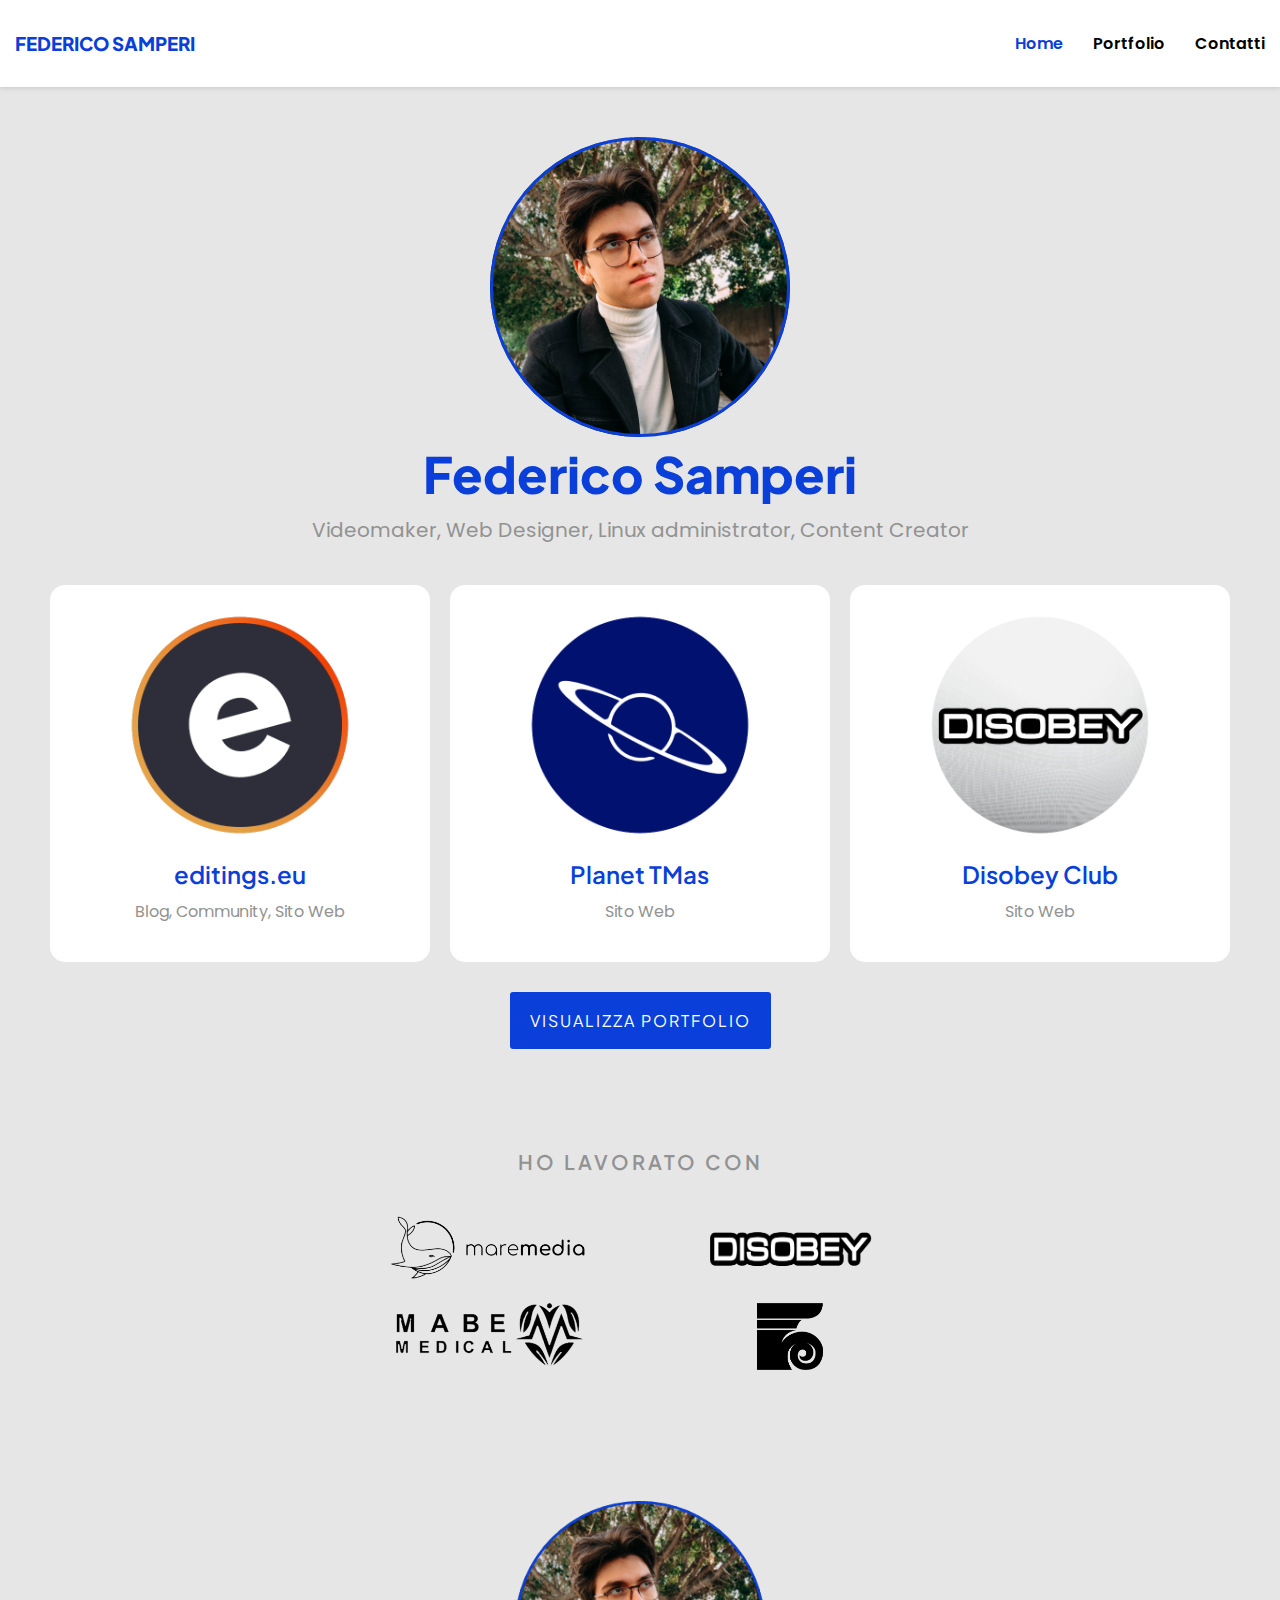
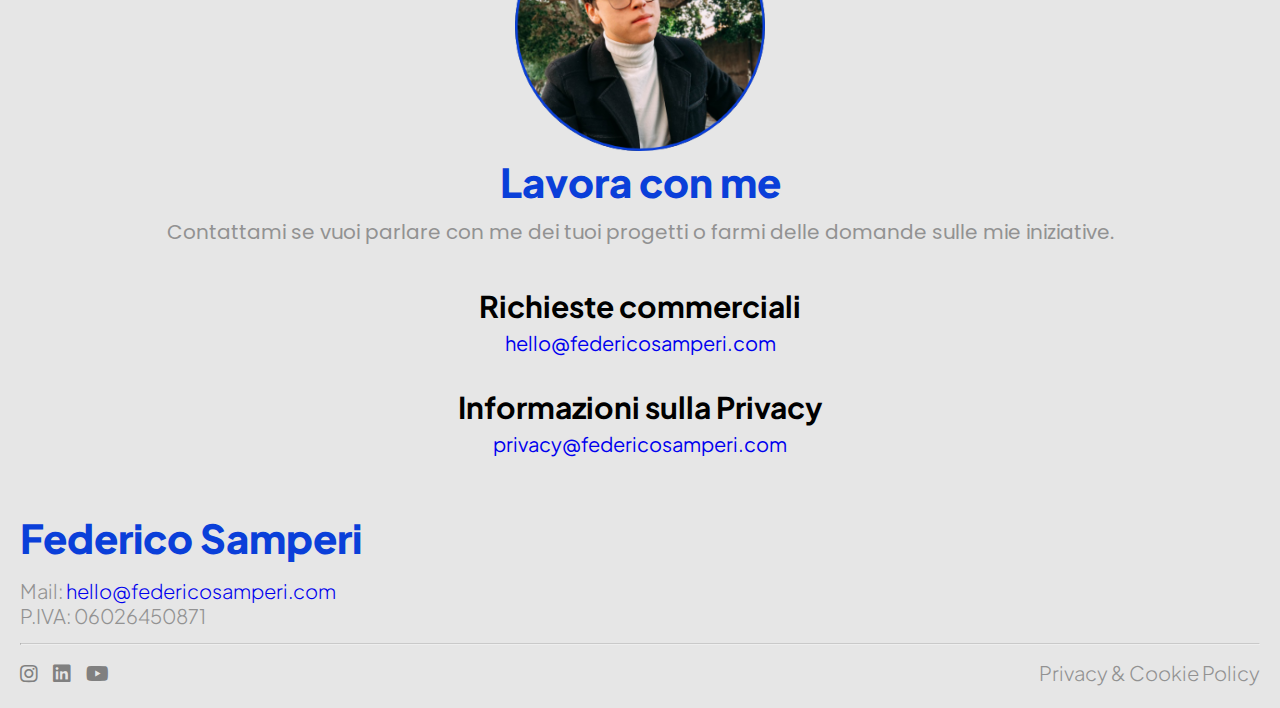
<file: index.html>
<!DOCTYPE html>

<head>
	<html lang="it">

	<meta charset="UTF-8">
	<meta name="viewport" content="width=device-width, initial-scale=1.0">

	<link rel="stylesheet" href="style.css">
    <link rel="stylesheet" href="https://cdnjs.cloudflare.com/ajax/libs/font-awesome/5.15.4/css/all.min.css">
    <link rel="icon" type="image/x-icon" href="assets/favicon.png">

	
	<!--- Poppins --->
	<link rel="preconnect" href="https://fonts.googleapis.com">
	<link rel="preconnect" href="https://fonts.gstatic.com" crossorigin>
	<link href="https://fonts.googleapis.com/css2?family=Poppins:ital,wght@0,100;0,200;0,300;0,400;0,500;0,600;0,700;0,800;0,900;1,100;1,200;1,300;1,400;1,500;1,600;1,700;1,800;1,900&display=swap" rel="stylesheet">

	<!--- Plus Jakarta Sans --->
	<link rel="preconnect" href="https://fonts.googleapis.com">
	<link rel="preconnect" href="https://fonts.gstatic.com" crossorigin>
	<link href="https://fonts.googleapis.com/css2?family=Plus+Jakarta+Sans:ital,wght@0,200..800;1,200..800&display=swap" rel="stylesheet">

	<title>Federico Samperi</title>
</head>

<body>
    <header>
        <div class="header-container">
        <a class="logoLink" href="index.html"><h3 class="logo">Federico Samperi</h3></a>
        <nav>
            <ul>
                <li><a class="active" href="index.html">Home</a></li>
                <li><a href="portfolio.html">Portfolio</a></li>
                <li><a href="#contact">Contatti</a></li> <!-- Link di ancoraggio "Contatti" !-->
            </ul>
        </nav>

    <div class="mobileHamb">

    <button class="dropbtn"><i class="fa fa-align-center"></i></button>
          <div class="mobileHamb-content">
            <a class="active" href="index.html">Home</a>
            <a href="portfolio.html">Portfolio</a>
            <a href="#contact">Contatti</a>
        </div>
    
        </div>

     </div>
    </header>


    <div class="introduzione"> 	
    	<img src="assets/federico-samperi.png" alt="Federico Samperi">

    	<h1>Federico Samperi</h1>
    	<p>Videomaker, Web Designer, Linux administrator, Content Creator</p>
    </div>

    <div class="portfolio">

        <div class="progetto">
            <a href="progetti/editings.eu.html">
            <img src="assets/editingseu.png" alt="Progetto editings.eu">

            <h2>editings.eu</h2>
            <p>Blog, Community, Sito Web</p>
            </a>
        </div>

        <div class="progetto">
            <a href="progetti/planet-tmas.html">
            <img src="assets/planet-tmas.png" alt="Progetto Planet TMas">

            <h2>Planet TMas</h2>
            <p>Sito Web</p>
            </a>
        </div>

        <div class="progetto">
            <a href="progetti/disobey.html">
            <img src="assets/disobey.png" alt="Progetto Disobey SRL">

            <h2>Disobey Club</h2>
            <p>Sito Web</p>
            </a>
        </div>
</div>

    	<div class="portfolioLink">
    		<a href="portfolio.html"><button type="button" class="portfolioButton">Visualizza Portfolio</button></a>
    </div>

    <div class="brands">
    	<p>Ho lavorato con</p>

    	<div class="brandLogos">
    		<img src="assets/logos/logo-mare-media.png" alt="Logo Mare Media Agency SRL">
    		<img src="assets/logos/Logo-DBY.webp" alt="Logo Disobey SRL">
    		<img src="assets/logos/logo-mabe-medical.png" alt="Logo Mabe Medical">
    		<img src="assets/logos/logo-menniti-mercuri.png" alt="Logo Menniti & Mercuri">
    	</div>
    </div>

<section id="contact"> <!-- Link di ancoraggio "Contatti" !-->
    <div class="contatti">
    	<img src="assets/federico-samperi.png" alt="Federico Samperi">

    	<h2>Lavora con me</h2>
    	<p>Contattami se vuoi parlare con me dei tuoi progetti o farmi delle domande sulle mie iniziative.</p>

        <div class="infoContatto">
            
                <h3>Richieste commerciali</h3>
                <a class="contactLink" href="mailto:hello@federicosamperi.com">hello@federicosamperi.com</a><br>

                <h3>Informazioni sulla Privacy</h3>
                <a href="mailto:privacy@federicosamperi.com">privacy@federicosamperi.com</a><br>
        <div>
</section>

    <footer>

        <div class="nameInfo">
            <a class="nameLink" href="index.html"><h2>Federico Samperi</h2></a>
            <p>Mail: <a class="mail" href="mailto:hello@federicosamperi.com">hello@federicosamperi.com</a>
            <br>
            P.IVA: 06026450871</p>
        </div>

    <hr>

        <div class="copyright">

            <div class="iconeSocial">

                <a href="https://instagram.com/federico.samperi"><i class="fab fa-instagram"></i></a>

                <a href="https://it.linkedin.com/in/federicosamperi"><i class="fab fa-linkedin"></i></a>

                <a href="https://www.youtube.com/@federicosamperi"><i class="fab fa-youtube"></i></a>

            </div>

            <div class="legal">
                <a href="#">Privacy & Cookie Policy</a>
        </div>
    </footer>
</body>

<style>
    .active {
        color: #0A3FD9;
    }
</style>
</file>
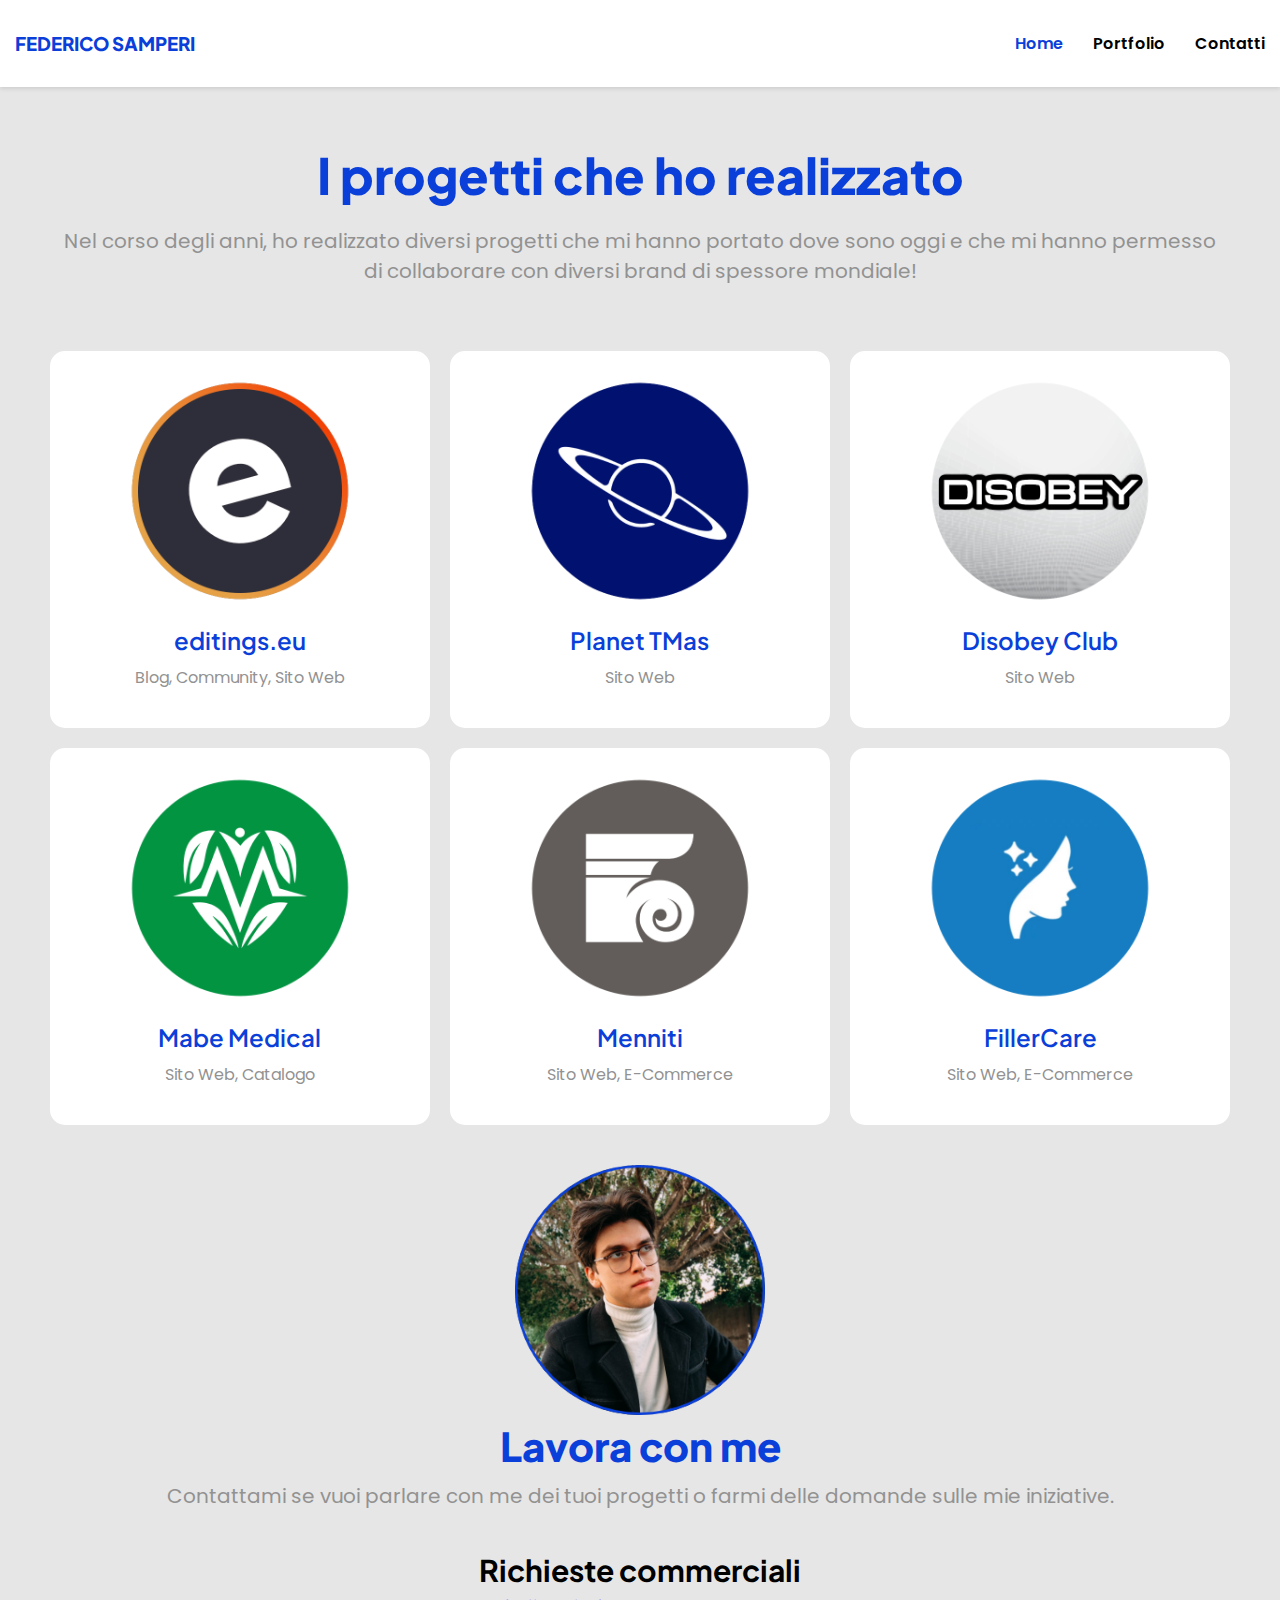
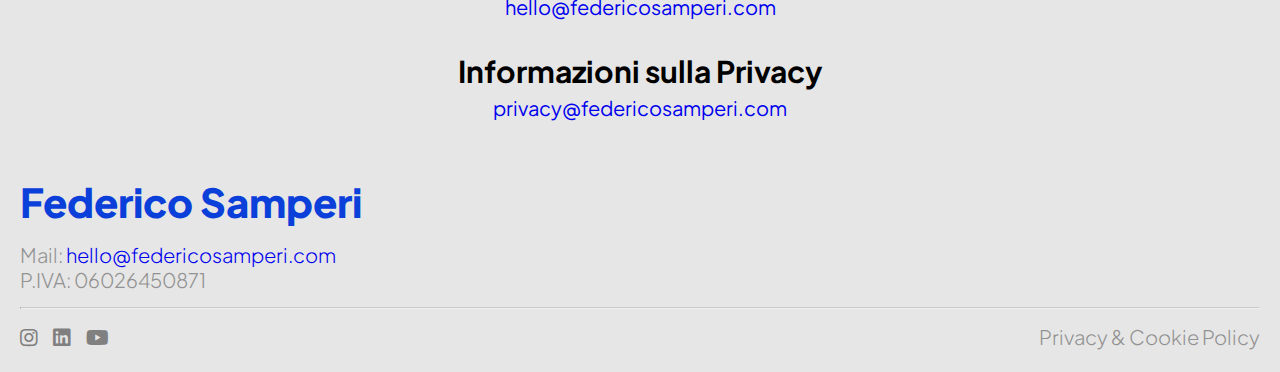
<file: portfolio.html>
<!DOCTYPE html>

<head>
	<html lang="it">

	<meta charset="UTF-8">
	<meta name="viewport" content="width=device-width, initial-scale=1.0">

	<link rel="stylesheet" href="style.css">
    <link rel="stylesheet" href="https://cdnjs.cloudflare.com/ajax/libs/font-awesome/5.15.4/css/all.min.css">
    <link rel="icon" type="image/x-icon" href="assets/favicon.png">
	
	<!--- Poppins --->
	<link rel="preconnect" href="https://fonts.googleapis.com">
	<link rel="preconnect" href="https://fonts.gstatic.com" crossorigin>
	<link href="https://fonts.googleapis.com/css2?family=Poppins:ital,wght@0,100;0,200;0,300;0,400;0,500;0,600;0,700;0,800;0,900;1,100;1,200;1,300;1,400;1,500;1,600;1,700;1,800;1,900&display=swap" rel="stylesheet">

	<!--- Plus Jakarta Sans --->
	<link rel="preconnect" href="https://fonts.googleapis.com">
	<link rel="preconnect" href="https://fonts.gstatic.com" crossorigin>
	<link href="https://fonts.googleapis.com/css2?family=Plus+Jakarta+Sans:ital,wght@0,200..800;1,200..800&display=swap" rel="stylesheet">

	<title>Portfolio - Federico Samperi</title>
</head>

<body>
<header>
        <div class="header-container">
        <a class="logoLink" href="index.html"><h3 class="logo">Federico Samperi</h3></a>
        <nav>
            <ul>
                <li><a class="active" href="index.html">Home</a></li>
                <li><a href="portfolio.html">Portfolio</a></li>
                <li><a href="#contact">Contatti</a></li> <!-- Link di ancoraggio "Contatti" !-->
            </ul>
        </nav>

    <div class="mobileHamb">

    <button class="dropbtn"><i class="fa fa-align-center"></i></button>
          <div class="mobileHamb-content">
            <a class="active" href="index.html">Home</a>
            <a href="portfolio.html">Portfolio</a>
            <a href="#contact">Contatti</a>
        </div>
    
    </div>

    </div>
    </header>


    <div class="portfolioDiv">
    	<h1>I progetti che ho realizzato</h1>
    	<p>Nel corso degli anni, ho realizzato diversi progetti che mi hanno portato dove sono oggi e che mi hanno permesso di collaborare con diversi brand di spessore mondiale!</p>
    </div>

    <div class="portfolio">

        <div class="progetto">
            <a href="progetti/editings.eu.html">
            <img src="assets/editingseu.png" alt="Progetto editings.eu">

            <h2>editings.eu</h2>
            <p>Blog, Community, Sito Web</p>
            </a>
        </div>

        <div class="progetto">
            <a href="progetti/planet-tmas.html">
            <img src="assets/planet-tmas.png" alt="Progetto Planet TMas">

            <h2>Planet TMas</h2>
            <p>Sito Web</p>
            </a>
        </div>

        <div class="progetto">
            <a href="progetti/disobey.html">
            <img src="assets/disobey.png" alt="Progetto Disobey SRL">

            <h2>Disobey Club</h2>
            <p>Sito Web</p>
            </a>
        </div>

    	<div class="progetto">
            <a href="progetti/mabe-medical.html">
    		<img src="assets/mabe-medical.png" alt="Progetto Mabe Medical">

    		<h2>Mabe Medical</h2>
    		<p>Sito Web, Catalogo</p>
            </a>
    	</div>

    	<div class="progetto">
            <a href="progetti/menniti-mercuri.html">
    		<img src="assets/menniti-mercuri.png" alt="Progetto Menniti & Mercuri">

    		<h2>Menniti</h2>
    		<p>Sito Web, E-Commerce</p>
            </a>
    	</div>

        <div class="progetto">
            <a href="progetti/filler-care.html">
            <img src="assets/filler-care.png" alt="Progetto FillerCare">

            <h2>FillerCare</h2>
            <p>Sito Web, E-Commerce</p>
            </a>
        </div>

    </div>

<section id="contact"> <!-- Link di ancoraggio "Contatti" !-->
    <div class="contatti">
        <img src="assets/federico-samperi.png" alt="Federico Samperi">

        <h2>Lavora con me</h2>
        <p>Contattami se vuoi parlare con me dei tuoi progetti o farmi delle domande sulle mie iniziative.</p>

        <div class="infoContatto">
            
                <h3>Richieste commerciali</h3>
                <a class="contactLink" href="mailto:hello@federicosamperi.com">hello@federicosamperi.com</a><br>

                <h3>Informazioni sulla Privacy</h3>
                <a href="mailto:privacy@federicosamperi.com">privacy@federicosamperi.com</a><br>
        <div>
</section>

    <footer>

        <div class="nameInfo">
            <a class="nameLink" href="index.html"><h2>Federico Samperi</h2></a>
            <p>Mail: <a class="mail" href="mailto:hello@federicosamperi.com">hello@federicosamperi.com</a>
            <br>
            P.IVA: 06026450871</p>
        </div>

    <hr>

        <div class="copyright">

            <div class="iconeSocial">

                <a href="https://instagram.com/federico.samperi"><i class="fab fa-instagram"></i></a>

                <a href="https://it.linkedin.com/in/federicosamperi"><i class="fab fa-linkedin"></i></a>

                <a href="https://www.youtube.com/@federicosamperi"><i class="fab fa-youtube"></i></a>

            </div>

            <div class="legal">
                <a href="#">Privacy & Cookie Policy</a>
        </div>
    </footer>
</body>

<style>
    .active {
        color: #0A3FD9;
    }
</style>
</file>
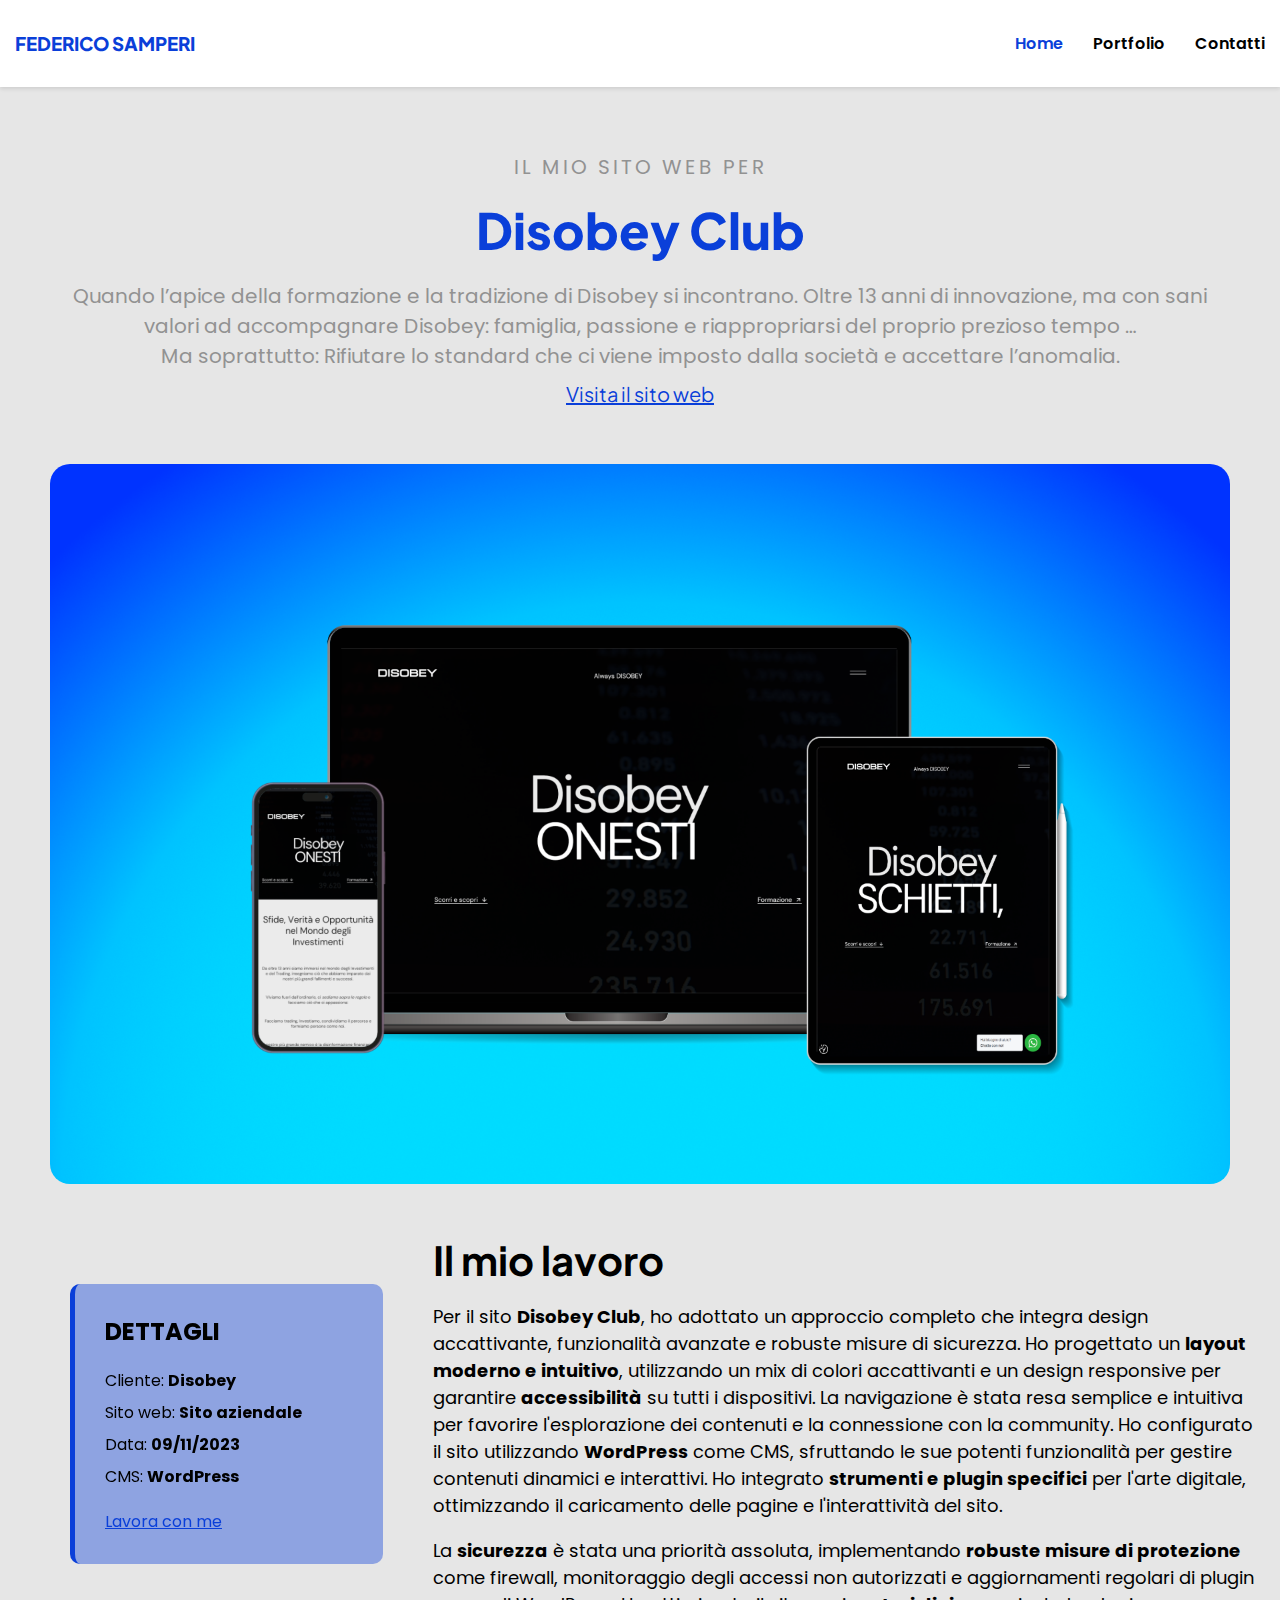
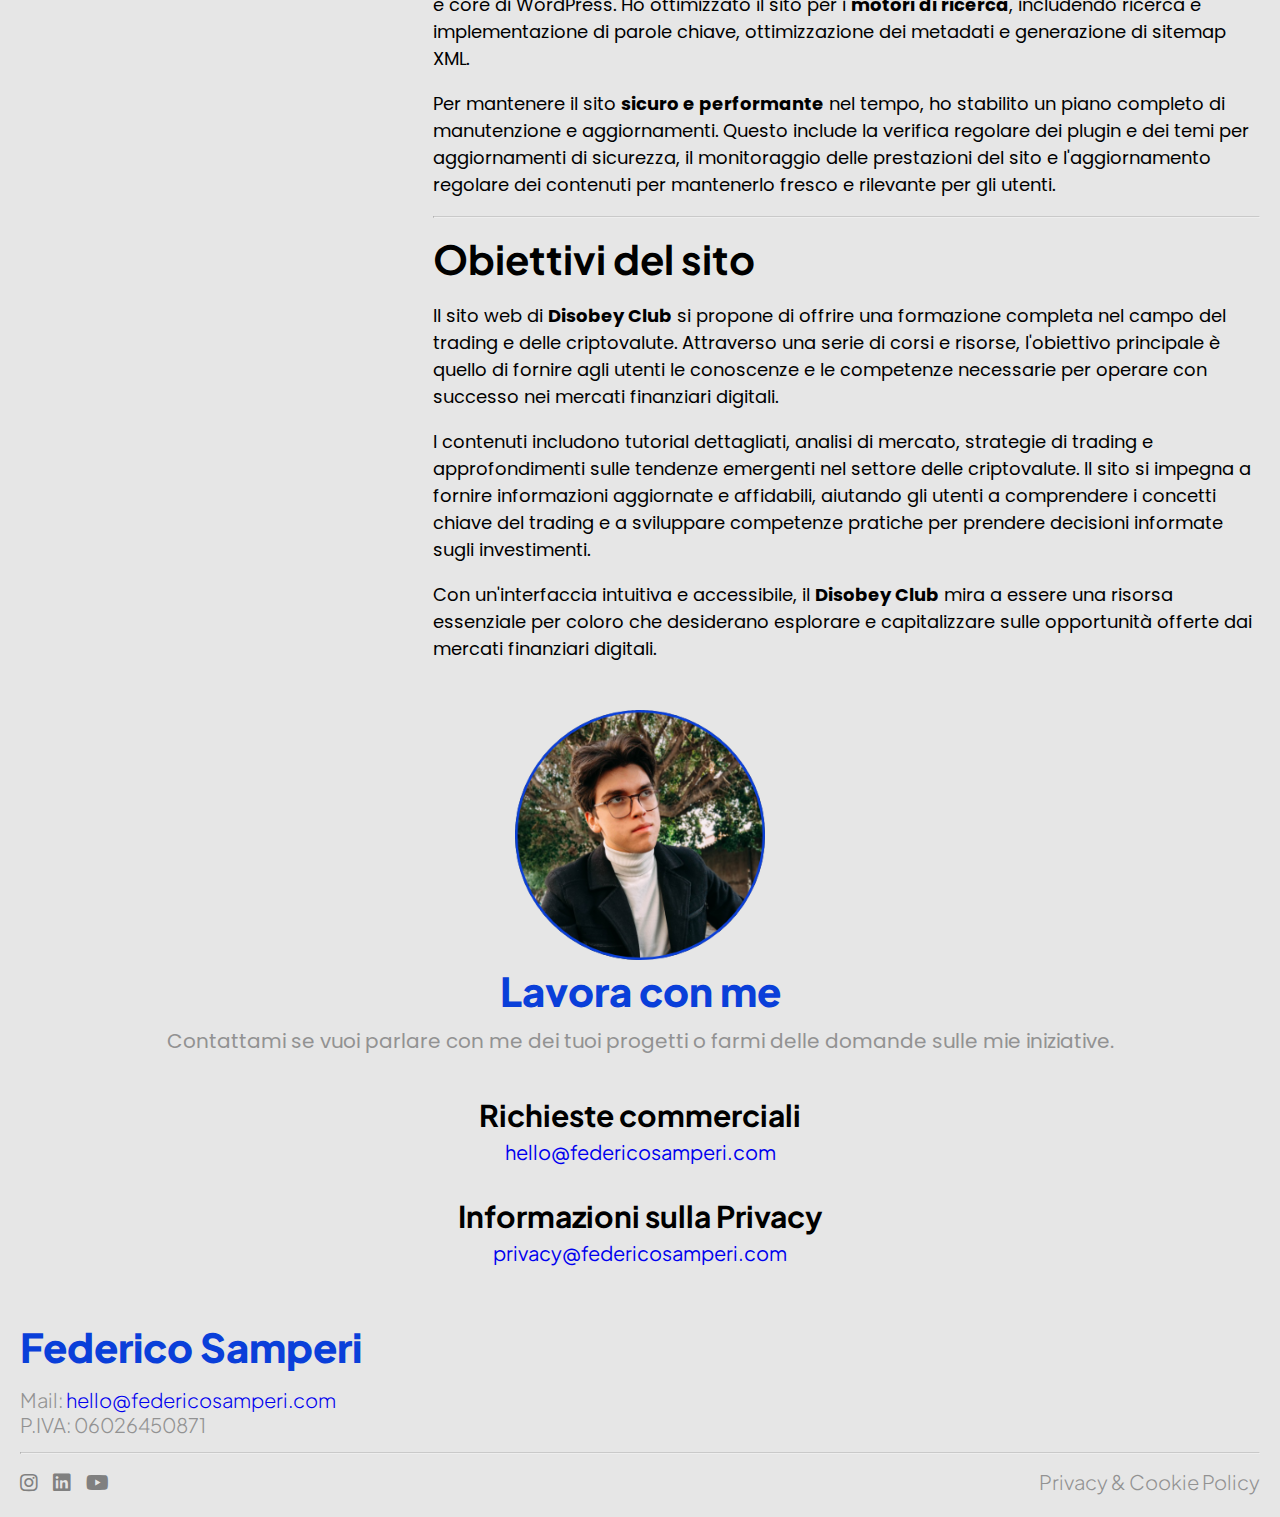
<file: progetti/disobey.html>
<!DOCTYPE html>

<head>
	<html lang="it">

	<meta charset="UTF-8">
	<meta name="viewport" content="width=device-width, initial-scale=1.0">

	<link rel="stylesheet" href="../style.css">
    <link rel="stylesheet" href="https://cdnjs.cloudflare.com/ajax/libs/font-awesome/5.15.4/css/all.min.css">
    <link rel="icon" type="image/x-icon" href="../assets/favicon.png">

	
	<!--- Poppins --->
	<link rel="preconnect" href="https://fonts.googleapis.com">
	<link rel="preconnect" href="https://fonts.gstatic.com" crossorigin>
	<link href="https://fonts.googleapis.com/css2?family=Poppins:ital,wght@0,100;0,200;0,300;0,400;0,500;0,600;0,700;0,800;0,900;1,100;1,200;1,300;1,400;1,500;1,600;1,700;1,800;1,900&display=swap" rel="stylesheet">

	<!--- Plus Jakarta Sans --->
	<link rel="preconnect" href="https://fonts.googleapis.com">
	<link rel="preconnect" href="https://fonts.gstatic.com" crossorigin>
	<link href="https://fonts.googleapis.com/css2?family=Plus+Jakarta+Sans:ital,wght@0,200..800;1,200..800&display=swap" rel="stylesheet">

	<title>Disobey - Federico Samperi</title>
</head>

<body class="projectBody">
<header>
        <div class="header-container">
        <a class="logoLink" href="../index.html"><h3 class="logo">Federico Samperi</h3></a>
        <nav>
            <ul>
                <li><a class="active" href="../index.html">Home</a></li>
                <li><a href="../portfolio.html">Portfolio</a></li>
                <li><a href="#contact">Contatti</a></li> <!-- Link di ancoraggio "Contatti" !-->
            </ul>
        </nav>

    <div class="mobileHamb">

    <button class="dropbtn"><i class="fa fa-align-center"></i></button>
          <div class="mobileHamb-content">
            <a class="active" href="../index.html">Home</a>
            <a href="../portfolio.html">Portfolio</a>
            <a href="#contact">Contatti</a>
        </div>
    
    </div>

    </div>
    </header>

    <div class="portfolioDiv"> 	
        <p class="projectSubtitle">Il mio sito web per</p>
    	<h1>Disobey Club</h1>

        <p class="projectDesc">Quando l’apice della formazione e la tradizione di Disobey si incontrano. Oltre 13 anni di innovazione, ma con sani valori ad accompagnare Disobey: famiglia, passione e riappropriarsi del proprio prezioso tempo …
            <br>
        Ma soprattutto: Rifiutare lo standard che ci viene imposto dalla società e accettare l’anomalia.</p>

        <a href="https://www.disobey.club">Visita il sito web</a>
    </div>

    <div class="hero" style="background-image: url('../assets/progetti/disobey/hero.png');"></div>

</div>

<div class="containerProgetto">

    <div class="sidebarInfo">
        <h2>Dettagli</h2>

        <ol>
            <li>Cliente: <b>Disobey</b></li>
            <li>Sito web: <b>Sito aziendale</b></li>
            <li>Data: <b>09/11/2023</b></li>
            <li>CMS: <b>WordPress</b></li>
        </ol>

        <a class="contactAncoraggio" href="#contact">Lavora con me</a>
    </div>

    <div class="showcaseProgetto">
        <h2>Il mio lavoro</h2>
        <p>Per il sito <b>Disobey Club</b>, ho adottato un approccio completo che integra design accattivante, funzionalità avanzate e robuste misure di sicurezza. Ho progettato un <b>layout moderno e intuitivo</b>, utilizzando un mix di colori accattivanti e un design responsive per garantire <b>accessibilità</b> su tutti i dispositivi. La navigazione è stata resa semplice e intuitiva per favorire l'esplorazione dei contenuti e la connessione con la community. Ho configurato il sito utilizzando <b>WordPress</b> come CMS, sfruttando le sue potenti funzionalità per gestire contenuti dinamici e interattivi. Ho integrato <b>strumenti e plugin specifici</b> per l'arte digitale</b>, ottimizzando il caricamento delle pagine e l'interattività del sito.</p>

        <p>La <b>sicurezza</b> è stata una priorità assoluta, implementando <b>robuste misure di protezione</b> come firewall, monitoraggio degli accessi non autorizzati e aggiornamenti regolari di plugin e core di WordPress. Ho ottimizzato il sito per i <b>motori di ricerca</b>, includendo ricerca e implementazione di parole chiave, ottimizzazione dei metadati e generazione di sitemap XML.</p>

        <p>Per mantenere il sito <b>sicuro e performante</b> nel tempo, ho stabilito un piano completo di manutenzione e aggiornamenti. Questo include la verifica regolare dei plugin e dei temi per aggiornamenti di sicurezza, il monitoraggio delle prestazioni del sito e l'aggiornamento regolare dei contenuti per mantenerlo fresco e rilevante per gli utenti.</p>

        <hr>

        <h2>Obiettivi del sito</h2>
        <p>Il sito web di <b>Disobey Club</b> si propone di offrire una formazione completa nel campo del trading e delle criptovalute. Attraverso una serie di corsi e risorse, l'obiettivo principale è quello di fornire agli utenti le conoscenze e le competenze necessarie per operare con successo nei mercati finanziari digitali.</p>

        <p>I contenuti includono tutorial dettagliati, analisi di mercato, strategie di trading e approfondimenti sulle tendenze emergenti nel settore delle criptovalute. Il sito si impegna a fornire informazioni aggiornate e affidabili, aiutando gli utenti a comprendere i concetti chiave del trading e a sviluppare competenze pratiche per prendere decisioni informate sugli investimenti.</p>

        <p>Con un'interfaccia intuitiva e accessibile, il <b>Disobey Club</b> mira a essere una risorsa essenziale per coloro che desiderano esplorare e capitalizzare sulle opportunità offerte dai mercati finanziari digitali.</p>
    </div>
</div>

<section id="contact"> <!-- Link di ancoraggio "Contatti" !-->
    <div class="contatti">
        <img src="../assets/federico-samperi.png" alt="Federico Samperi">

        <h2>Lavora con me</h2>
        <p>Contattami se vuoi parlare con me dei tuoi progetti o farmi delle domande sulle mie iniziative.</p>

        <div class="infoContatto">
            
                <h3>Richieste commerciali</h3>
                <a class="contactLink" href="mailto:hello@federicosamperi.com">hello@federicosamperi.com</a><br>

                <h3>Informazioni sulla Privacy</h3>
                <a href="mailto:privacy@federicosamperi.com">privacy@federicosamperi.com</a><br>
        <div>
</section>

    <footer>

        <div class="nameInfo">
            <a class="nameLink" href="../index.html"><h2>Federico Samperi</h2></a>
            <p>Mail: <a class="mail" href="mailto:hello@federicosamperi.com">hello@federicosamperi.com</a>
            <br>
            P.IVA: 06026450871</p>
        </div>

    <hr>

        <div class="copyright">

            <div class="iconeSocial">

                <a href="https://instagram.com/federico.samperi"><i class="fab fa-instagram"></i></a>

                <a href="https://it.linkedin.com/in/federicosamperi"><i class="fab fa-linkedin"></i></a>

                <a href="https://www.youtube.com/@federicosamperi"><i class="fab fa-youtube"></i></a>

            </div>

            <div class="legal">
                <a href="#">Privacy & Cookie Policy</a>
        </div>
    </footer>
</body>

<style>
    .active {
        color: #0A3FD9;
    }
</style>
</file>
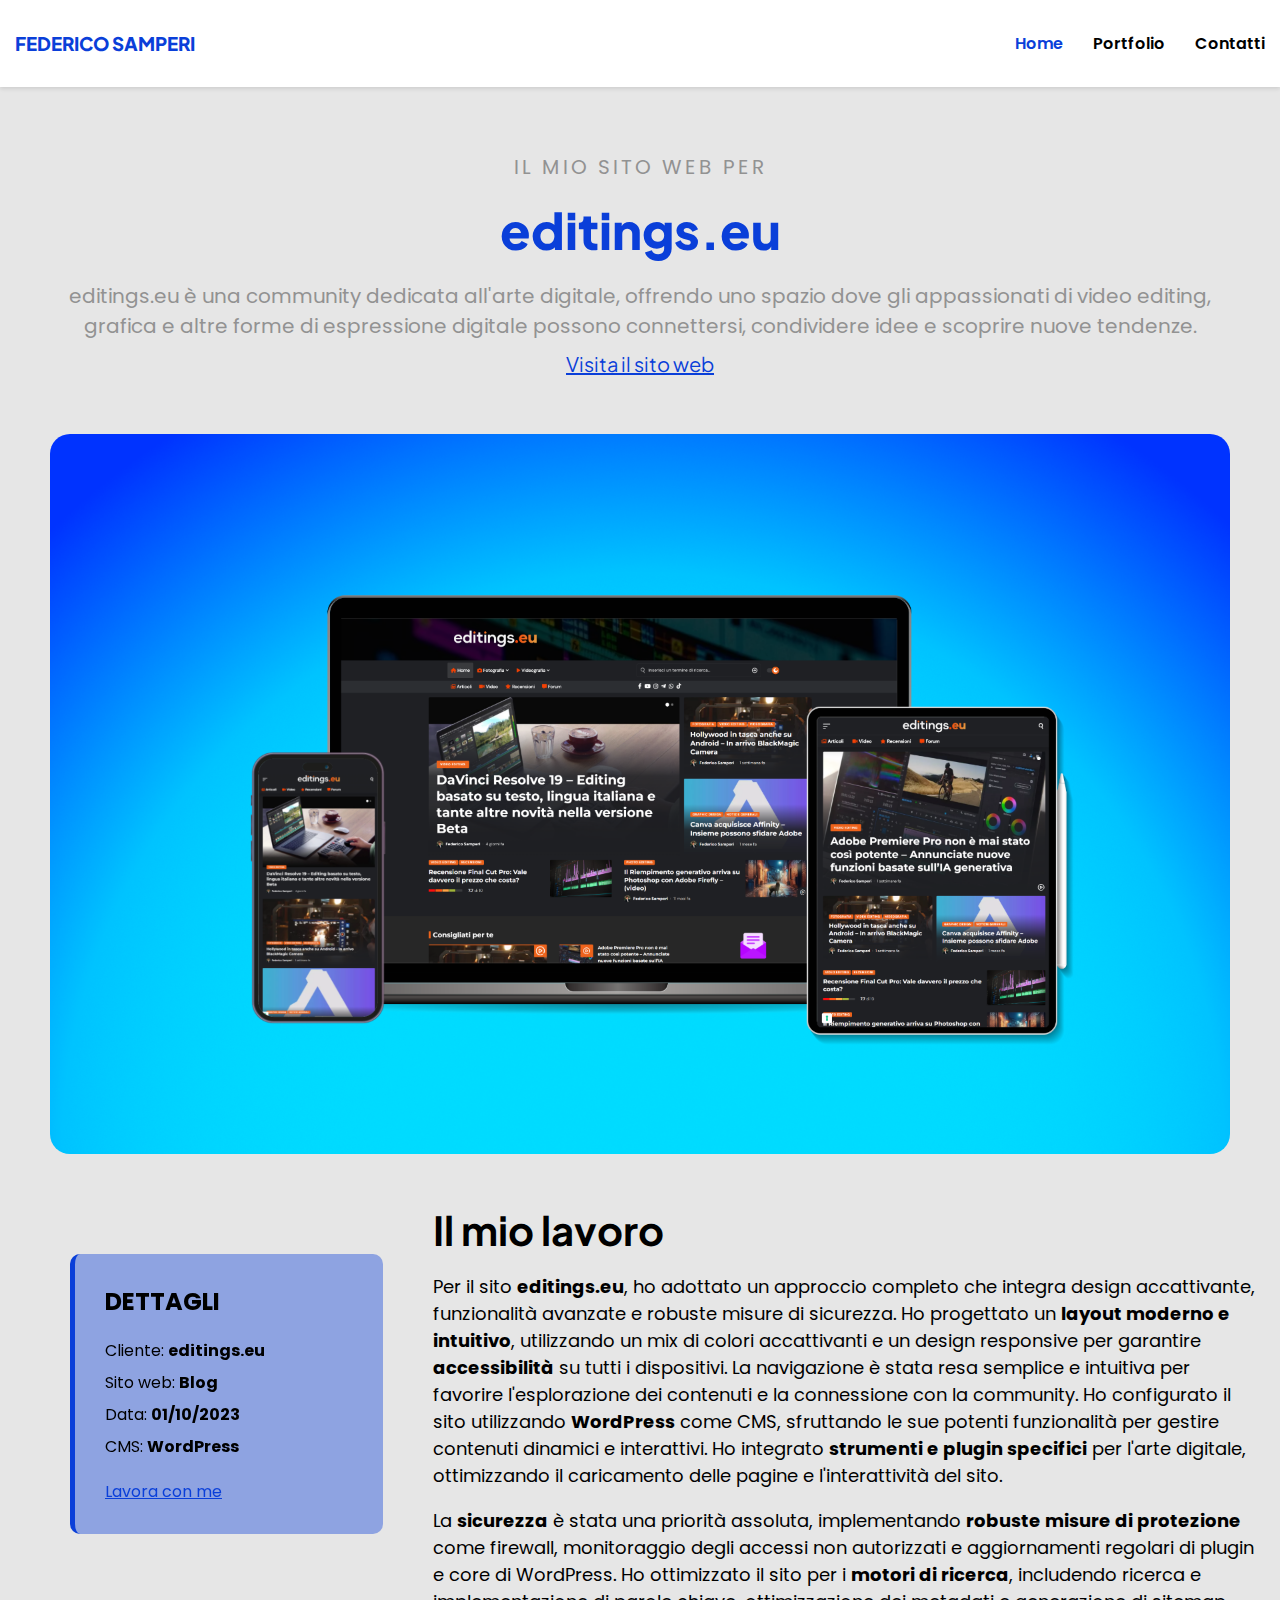
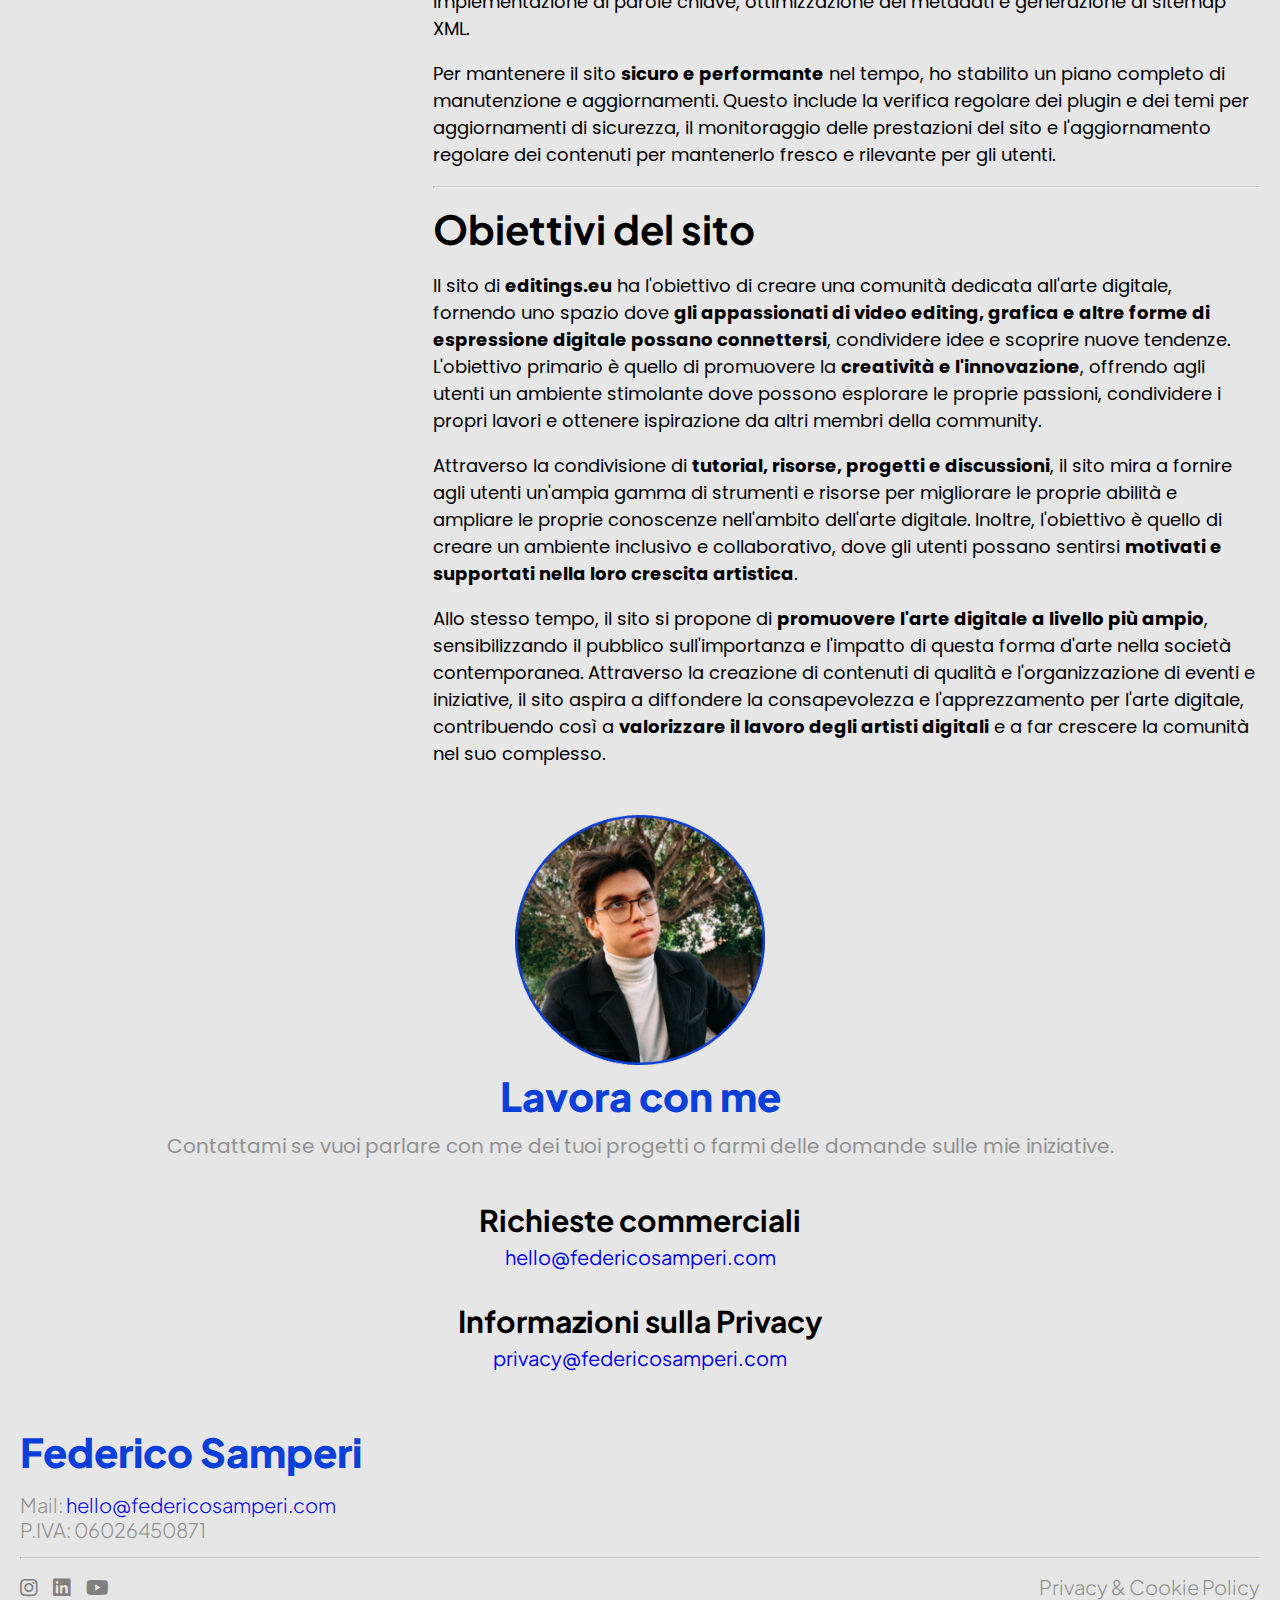
<file: progetti/editings.eu.html>
<!DOCTYPE html>

<head>
	<html lang="it">

	<meta charset="UTF-8">
	<meta name="viewport" content="width=device-width, initial-scale=1.0">

	<link rel="stylesheet" href="../style.css">
    <link rel="stylesheet" href="https://cdnjs.cloudflare.com/ajax/libs/font-awesome/5.15.4/css/all.min.css">
    <link rel="icon" type="image/x-icon" href="../assets/favicon.png">

	
	<!--- Poppins --->
	<link rel="preconnect" href="https://fonts.googleapis.com">
	<link rel="preconnect" href="https://fonts.gstatic.com" crossorigin>
	<link href="https://fonts.googleapis.com/css2?family=Poppins:ital,wght@0,100;0,200;0,300;0,400;0,500;0,600;0,700;0,800;0,900;1,100;1,200;1,300;1,400;1,500;1,600;1,700;1,800;1,900&display=swap" rel="stylesheet">

	<!--- Plus Jakarta Sans --->
	<link rel="preconnect" href="https://fonts.googleapis.com">
	<link rel="preconnect" href="https://fonts.gstatic.com" crossorigin>
	<link href="https://fonts.googleapis.com/css2?family=Plus+Jakarta+Sans:ital,wght@0,200..800;1,200..800&display=swap" rel="stylesheet">

	<title>editings.eu - Federico Samperi</title>
</head>

<body class="projectBody">
<header>
        <div class="header-container">
        <a class="logoLink" href="../index.html"><h3 class="logo">Federico Samperi</h3></a>
        <nav>
            <ul>
                <li><a class="active" href="../index.html">Home</a></li>
                <li><a href="../portfolio.html">Portfolio</a></li>
                <li><a href="#contact">Contatti</a></li> <!-- Link di ancoraggio "Contatti" !-->
            </ul>
        </nav>

    <div class="mobileHamb">

    <button class="dropbtn"><i class="fa fa-align-center"></i></button>
          <div class="mobileHamb-content">
            <a class="active" href="../index.html">Home</a>
            <a href="../portfolio.html">Portfolio</a>
            <a href="#contact">Contatti</a>
        </div>
    
    </div>

    </div>
    </header>


    <div class="portfolioDiv"> 	
        <p class="projectSubtitle">Il mio sito web per</p>
    	<h1>editings.eu</h1>

        <p class="projectDesc">editings.eu è una community dedicata all'arte digitale, offrendo uno spazio dove gli appassionati di video editing, grafica e altre forme di espressione digitale possono connettersi, condividere idee e scoprire nuove tendenze.</p>

        <a href="https://www.editings.eu">Visita il sito web</a>
    </div>

    <div class="hero" style="background-image: url('../assets/progetti/editingseu/hero.png');"></div>

</div>

<div class="containerProgetto">

    <div class="sidebarInfo">
        <h2>Dettagli</h2>

        <ol>
            <li>Cliente: <b>editings.eu</b></li>
            <li>Sito web: <b>Blog</b></li>
            <li>Data: <b>01/10/2023</b></li>
            <li>CMS: <b>WordPress</b></li>
        </ol>

        <a class="contactAncoraggio" href="#contact">Lavora con me</a>
    </div>

    <div class="showcaseProgetto">
        <h2>Il mio lavoro</h2>
        <p>Per il sito <b>editings.eu</b>, ho adottato un approccio completo che integra design accattivante, funzionalità avanzate e robuste misure di sicurezza. Ho progettato un <b>layout moderno e intuitivo</b>, utilizzando un mix di colori accattivanti e un design responsive per garantire <b>accessibilità</b> su tutti i dispositivi. La navigazione è stata resa semplice e intuitiva per favorire l'esplorazione dei contenuti e la connessione con la community. Ho configurato il sito utilizzando <b>WordPress</b> come CMS, sfruttando le sue potenti funzionalità per gestire contenuti dinamici e interattivi. Ho integrato <b>strumenti e plugin specifici</b> per l'arte digitale</b>, ottimizzando il caricamento delle pagine e l'interattività del sito.</p>

        <p>La <b>sicurezza</b> è stata una priorità assoluta, implementando <b>robuste misure di protezione</b> come firewall, monitoraggio degli accessi non autorizzati e aggiornamenti regolari di plugin e core di WordPress. Ho ottimizzato il sito per i <b>motori di ricerca</b>, includendo ricerca e implementazione di parole chiave, ottimizzazione dei metadati e generazione di sitemap XML.</p>

        <p>Per mantenere il sito <b>sicuro e performante</b> nel tempo, ho stabilito un piano completo di manutenzione e aggiornamenti. Questo include la verifica regolare dei plugin e dei temi per aggiornamenti di sicurezza, il monitoraggio delle prestazioni del sito e l'aggiornamento regolare dei contenuti per mantenerlo fresco e rilevante per gli utenti.</p>

        <hr>

        <h2>Obiettivi del sito</h2>
        <p>Il sito di <b>editings.eu</b> ha l'obiettivo di creare una comunità dedicata all'arte digitale, fornendo uno spazio dove <b>gli appassionati di video editing, grafica e altre forme di espressione digitale possano connettersi</b>, condividere idee e scoprire nuove tendenze. L'obiettivo primario è quello di promuovere la <b>creatività e l'innovazione</b>, offrendo agli utenti un ambiente stimolante dove possono esplorare le proprie passioni, condividere i propri lavori e ottenere ispirazione da altri membri della community.</p>

        <p>Attraverso la condivisione di <b>tutorial, risorse, progetti e discussioni</b>, il sito mira a fornire agli utenti un'ampia gamma di strumenti e risorse per migliorare le proprie abilità e ampliare le proprie conoscenze nell'ambito dell'arte digitale. Inoltre, l'obiettivo è quello di creare un ambiente inclusivo e collaborativo, dove gli utenti possano sentirsi <b>motivati e supportati nella loro crescita artistica</b>.</p>

        <p>Allo stesso tempo, il sito si propone di <b>promuovere l'arte digitale a livello più ampio</b>, sensibilizzando il pubblico sull'importanza e l'impatto di questa forma d'arte nella società contemporanea. Attraverso la creazione di contenuti di qualità e l'organizzazione di eventi e iniziative, il sito aspira a diffondere la consapevolezza e l'apprezzamento per l'arte digitale, contribuendo così a <b>valorizzare il lavoro degli artisti digitali</b> e a far crescere la comunità nel suo complesso.</p>
    </div>
</div>

<section id="contact"> <!-- Link di ancoraggio "Contatti" !-->
    <div class="contatti">
        <img src="../assets/federico-samperi.png" alt="Federico Samperi">

        <h2>Lavora con me</h2>
        <p>Contattami se vuoi parlare con me dei tuoi progetti o farmi delle domande sulle mie iniziative.</p>

        <div class="infoContatto">
            
                <h3>Richieste commerciali</h3>
                <a class="contactLink" href="mailto:hello@federicosamperi.com">hello@federicosamperi.com</a><br>

                <h3>Informazioni sulla Privacy</h3>
                <a href="mailto:privacy@federicosamperi.com">privacy@federicosamperi.com</a><br>
        <div>
</section>

    <footer>

        <div class="nameInfo">
            <a class="nameLink" href="../index.html"><h2>Federico Samperi</h2></a>
            <p>Mail: <a class="mail" href="mailto:hello@federicosamperi.com">hello@federicosamperi.com</a>
            <br>
            P.IVA: 06026450871</p>
        </div>

    <hr>

        <div class="copyright">

            <div class="iconeSocial">

                <a href="https://instagram.com/federico.samperi"><i class="fab fa-instagram"></i></a>

                <a href="https://it.linkedin.com/in/federicosamperi"><i class="fab fa-linkedin"></i></a>

                <a href="https://www.youtube.com/@federicosamperi"><i class="fab fa-youtube"></i></a>

            </div>

            <div class="legal">
                <a href="#">Privacy & Cookie Policy</a>
        </div>
    </footer>
</body>

<style>
    .active {
        color: #0A3FD9;
    }
</style>
</file>
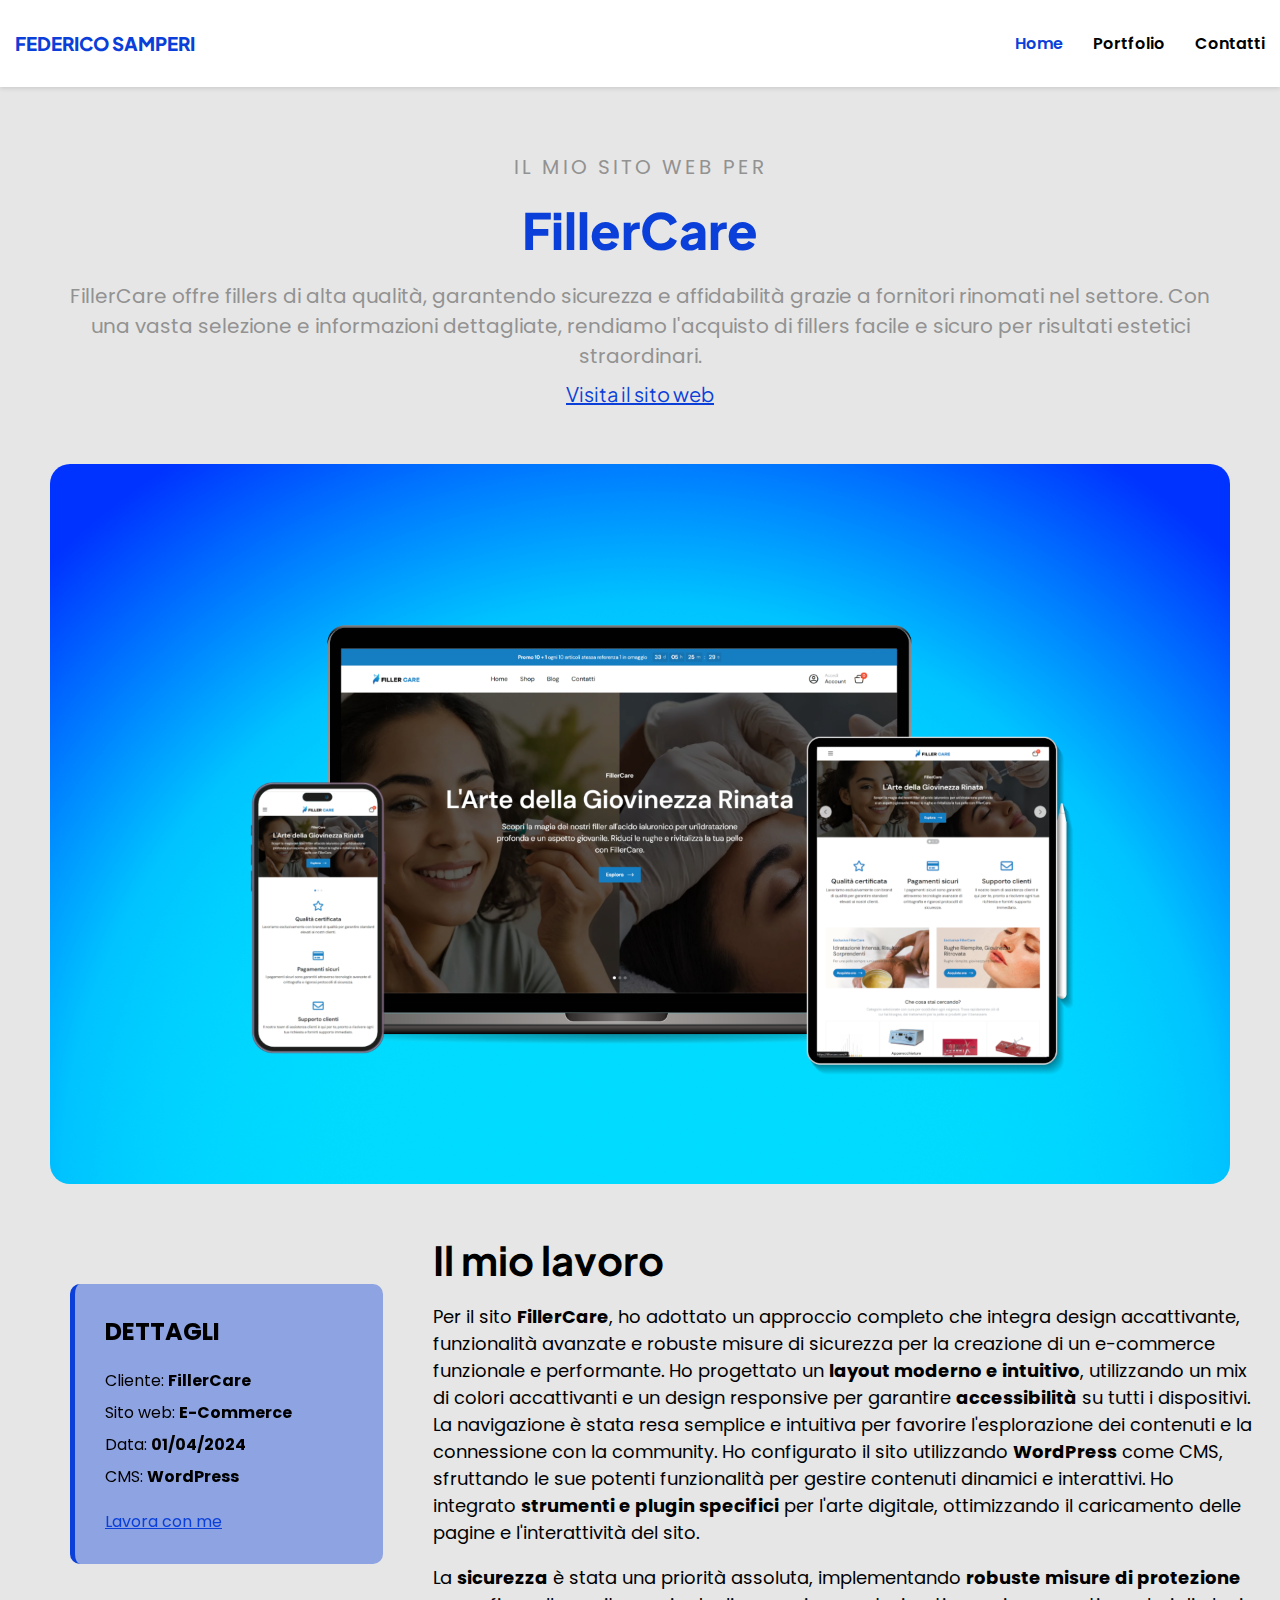
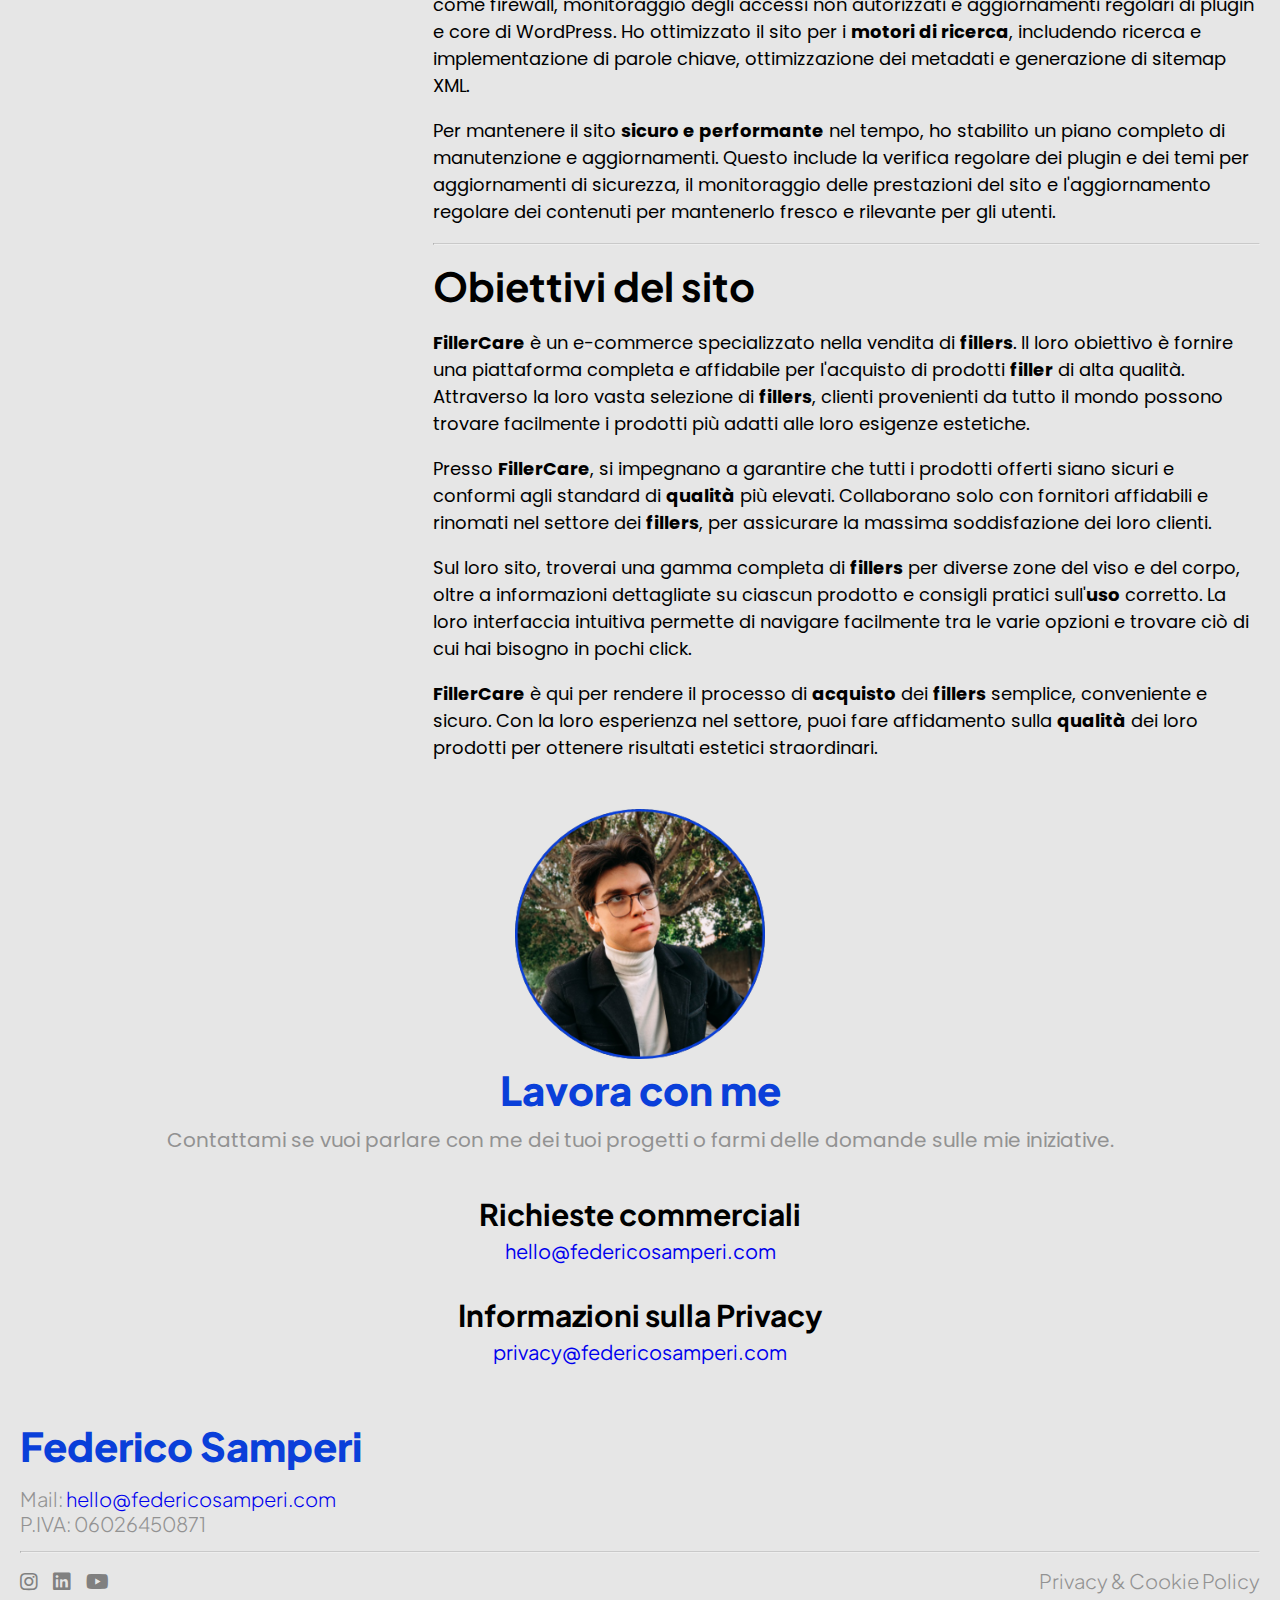
<file: progetti/filler-care.html>
<!DOCTYPE html>

<head>
	<html lang="it">

	<meta charset="UTF-8">
	<meta name="viewport" content="width=device-width, initial-scale=1.0">

	<link rel="stylesheet" href="../style.css">
    <link rel="stylesheet" href="https://cdnjs.cloudflare.com/ajax/libs/font-awesome/5.15.4/css/all.min.css">
    <link rel="icon" type="image/x-icon" href="../assets/favicon.png">

	
	<!--- Poppins --->
	<link rel="preconnect" href="https://fonts.googleapis.com">
	<link rel="preconnect" href="https://fonts.gstatic.com" crossorigin>
	<link href="https://fonts.googleapis.com/css2?family=Poppins:ital,wght@0,100;0,200;0,300;0,400;0,500;0,600;0,700;0,800;0,900;1,100;1,200;1,300;1,400;1,500;1,600;1,700;1,800;1,900&display=swap" rel="stylesheet">

	<!--- Plus Jakarta Sans --->
	<link rel="preconnect" href="https://fonts.googleapis.com">
	<link rel="preconnect" href="https://fonts.gstatic.com" crossorigin>
	<link href="https://fonts.googleapis.com/css2?family=Plus+Jakarta+Sans:ital,wght@0,200..800;1,200..800&display=swap" rel="stylesheet">

	<title>FillerCare - Federico Samperi</title>
</head>

<body class="projectBody">
<header>
        <div class="header-container">
        <a class="logoLink" href="../index.html"><h3 class="logo">Federico Samperi</h3></a>
        <nav>
            <ul>
                <li><a class="active" href="../index.html">Home</a></li>
                <li><a href="../portfolio.html">Portfolio</a></li>
                <li><a href="#contact">Contatti</a></li> <!-- Link di ancoraggio "Contatti" !-->
            </ul>
        </nav>

    <div class="mobileHamb">

    <button class="dropbtn"><i class="fa fa-align-center"></i></button>
          <div class="mobileHamb-content">
            <a class="active" href="../index.html">Home</a>
            <a href="../portfolio.html">Portfolio</a>
            <a href="#contact">Contatti</a>
        </div>
    
    </div>

    </div>
    </header>


    <div class="portfolioDiv"> 	
        <p class="projectSubtitle">Il mio sito web per</p>
    	<h1>FillerCare</h1>

        <p class="projectDesc">FillerCare offre fillers di alta qualità, garantendo sicurezza e affidabilità grazie a fornitori rinomati nel settore. Con una vasta selezione e informazioni dettagliate, rendiamo l'acquisto di fillers facile e sicuro per risultati estetici straordinari.</p>

        <a href="https://www.fillercare.com">Visita il sito web</a>
    </div>

    <div class="hero" style="background-image: url('../assets/progetti/fillercare/hero.png');"></div>

</div>

<div class="containerProgetto">

    <div class="sidebarInfo">
        <h2>Dettagli</h2>

        <ol>
            <li>Cliente: <b>FillerCare</b></li>
            <li>Sito web: <b>E-Commerce</b></li>
            <li>Data: <b>01/04/2024</b></li>
            <li>CMS: <b>WordPress</b></li>
        </ol>

        <a class="contactAncoraggio" href="#contact">Lavora con me</a>
    </div>

    <div class="showcaseProgetto">
        <h2>Il mio lavoro</h2>
        <p>Per il sito <b>FillerCare</b>, ho adottato un approccio completo che integra design accattivante, funzionalità avanzate e robuste misure di sicurezza per la creazione di un e-commerce funzionale e performante. Ho progettato un <b>layout moderno e intuitivo</b>, utilizzando un mix di colori accattivanti e un design responsive per garantire <b>accessibilità</b> su tutti i dispositivi. La navigazione è stata resa semplice e intuitiva per favorire l'esplorazione dei contenuti e la connessione con la community. Ho configurato il sito utilizzando <b>WordPress</b> come CMS, sfruttando le sue potenti funzionalità per gestire contenuti dinamici e interattivi. Ho integrato <b>strumenti e plugin specifici</b> per l'arte digitale</b>, ottimizzando il caricamento delle pagine e l'interattività del sito.</p>

        <p>La <b>sicurezza</b> è stata una priorità assoluta, implementando <b>robuste misure di protezione</b> come firewall, monitoraggio degli accessi non autorizzati e aggiornamenti regolari di plugin e core di WordPress. Ho ottimizzato il sito per i <b>motori di ricerca</b>, includendo ricerca e implementazione di parole chiave, ottimizzazione dei metadati e generazione di sitemap XML.</p>

        <p>Per mantenere il sito <b>sicuro e performante</b> nel tempo, ho stabilito un piano completo di manutenzione e aggiornamenti. Questo include la verifica regolare dei plugin e dei temi per aggiornamenti di sicurezza, il monitoraggio delle prestazioni del sito e l'aggiornamento regolare dei contenuti per mantenerlo fresco e rilevante per gli utenti.</p>

        <hr>

        <h2>Obiettivi del sito</h2>
        <p><b>FillerCare</b> è un e-commerce specializzato nella vendita di <b>fillers</b>. Il loro obiettivo è fornire una piattaforma completa e affidabile per l'acquisto di prodotti <b>filler</b> di alta qualità. Attraverso la loro vasta selezione di <b>fillers</b>, clienti provenienti da tutto il mondo possono trovare facilmente i prodotti più adatti alle loro esigenze estetiche.</p>

        <p>Presso <b>FillerCare</b>, si impegnano a garantire che tutti i prodotti offerti siano sicuri e conformi agli standard di <b>qualità</b> più elevati. Collaborano solo con fornitori affidabili e rinomati nel settore dei <b>fillers</b>, per assicurare la massima soddisfazione dei loro clienti.</p>

        <p>Sul loro sito, troverai una gamma completa di <b>fillers</b> per diverse zone del viso e del corpo, oltre a informazioni dettagliate su ciascun prodotto e consigli pratici sull'<b>uso</b> corretto. La loro interfaccia intuitiva permette di navigare facilmente tra le varie opzioni e trovare ciò di cui hai bisogno in pochi click.</p>

        <p><b>FillerCare</b> è qui per rendere il processo di <b>acquisto</b> dei <b>fillers</b> semplice, conveniente e sicuro. Con la loro esperienza nel settore, puoi fare affidamento sulla <b>qualità</b> dei loro prodotti per ottenere risultati estetici straordinari.</p>
    </div>
</div>

<section id="contact"> <!-- Link di ancoraggio "Contatti" !-->
    <div class="contatti">
        <img src="../assets/federico-samperi.png" alt="Federico Samperi">

        <h2>Lavora con me</h2>
        <p>Contattami se vuoi parlare con me dei tuoi progetti o farmi delle domande sulle mie iniziative.</p>

        <div class="infoContatto">
            
                <h3>Richieste commerciali</h3>
                <a class="contactLink" href="mailto:hello@federicosamperi.com">hello@federicosamperi.com</a><br>

                <h3>Informazioni sulla Privacy</h3>
                <a href="mailto:privacy@federicosamperi.com">privacy@federicosamperi.com</a><br>
        <div>
</section>

    <footer>

        <div class="nameInfo">
            <a class="nameLink" href="../index.html"><h2>Federico Samperi</h2></a>
            <p>Mail: <a class="mail" href="mailto:hello@federicosamperi.com">hello@federicosamperi.com</a>
            <br>
            P.IVA: 06026450871</p>
        </div>

    <hr>

        <div class="copyright">

            <div class="iconeSocial">

                <a href="https://instagram.com/federico.samperi"><i class="fab fa-instagram"></i></a>

                <a href="https://it.linkedin.com/in/federicosamperi"><i class="fab fa-linkedin"></i></a>

                <a href="https://www.youtube.com/@federicosamperi"><i class="fab fa-youtube"></i></a>

            </div>

            <div class="legal">
                <a href="#">Privacy & Cookie Policy</a>
        </div>
    </footer>
</body>

<style>
    .active {
        color: #0A3FD9;
    }
</style>
</file>
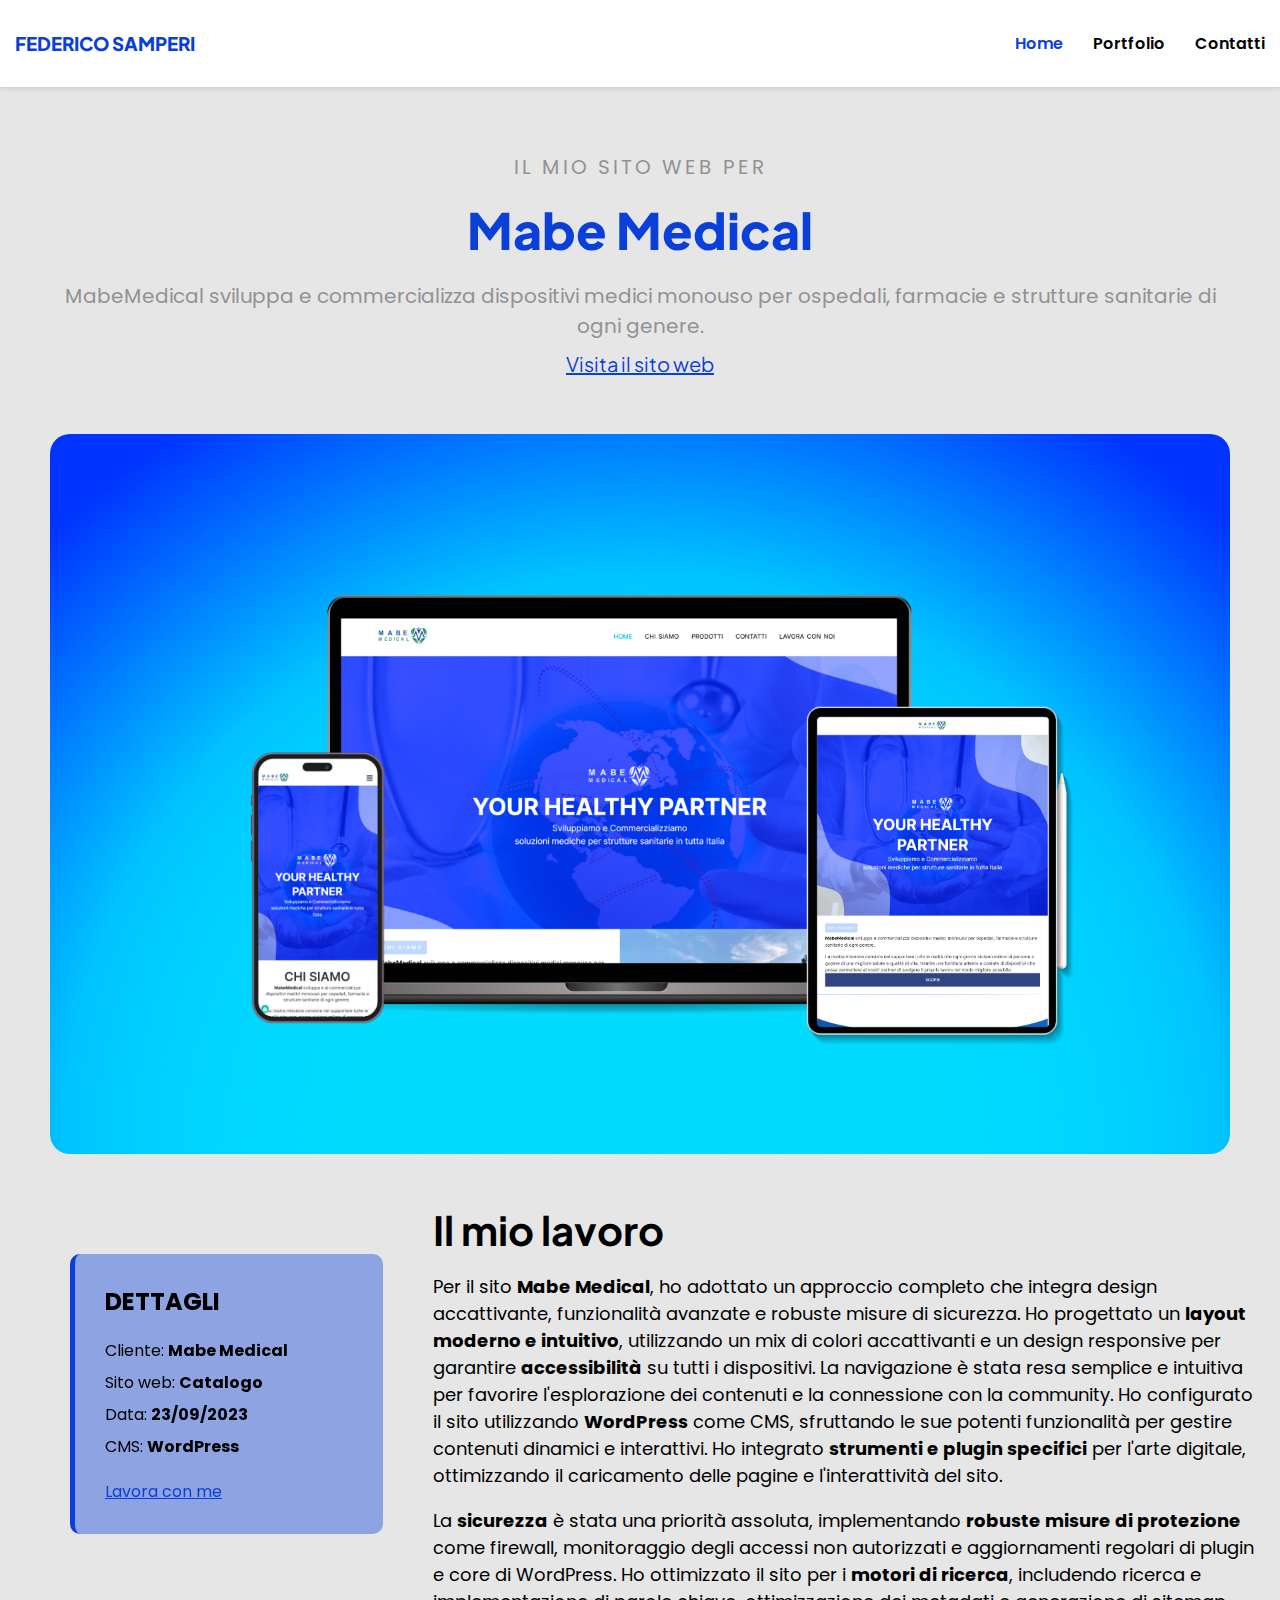
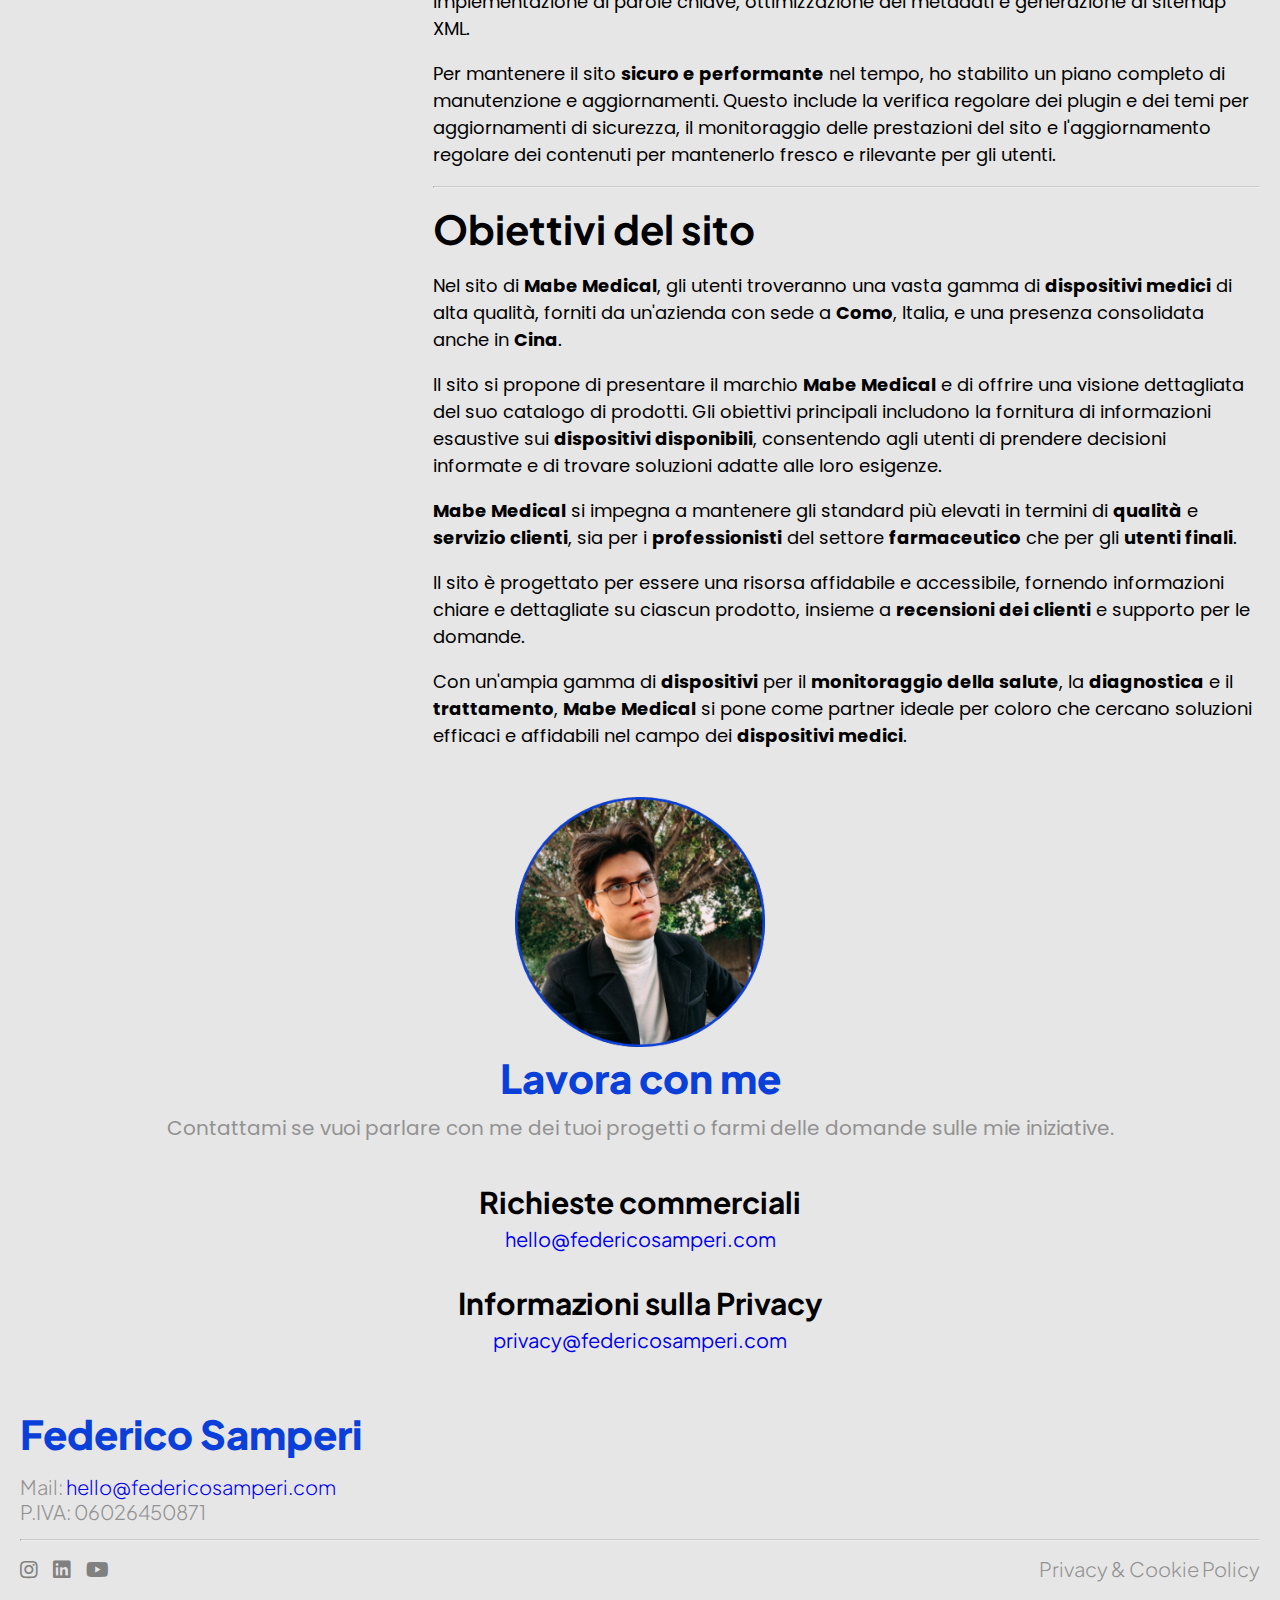
<file: progetti/mabe-medical.html>
<!DOCTYPE html>

<head>
	<html lang="it">

	<meta charset="UTF-8">
	<meta name="viewport" content="width=device-width, initial-scale=1.0">

	<link rel="stylesheet" href="../style.css">
    <link rel="stylesheet" href="https://cdnjs.cloudflare.com/ajax/libs/font-awesome/5.15.4/css/all.min.css">
    <link rel="icon" type="image/x-icon" href="../assets/favicon.png">

	
	<!--- Poppins --->
	<link rel="preconnect" href="https://fonts.googleapis.com">
	<link rel="preconnect" href="https://fonts.gstatic.com" crossorigin>
	<link href="https://fonts.googleapis.com/css2?family=Poppins:ital,wght@0,100;0,200;0,300;0,400;0,500;0,600;0,700;0,800;0,900;1,100;1,200;1,300;1,400;1,500;1,600;1,700;1,800;1,900&display=swap" rel="stylesheet">

	<!--- Plus Jakarta Sans --->
	<link rel="preconnect" href="https://fonts.googleapis.com">
	<link rel="preconnect" href="https://fonts.gstatic.com" crossorigin>
	<link href="https://fonts.googleapis.com/css2?family=Plus+Jakarta+Sans:ital,wght@0,200..800;1,200..800&display=swap" rel="stylesheet">

	<title>Mabe Medical - Federico Samperi</title>
</head>

<body class="projectBody">
<header>
        <div class="header-container">
        <a class="logoLink" href="../index.html"><h3 class="logo">Federico Samperi</h3></a>
        <nav>
            <ul>
                <li><a class="active" href="../index.html">Home</a></li>
                <li><a href="../portfolio.html">Portfolio</a></li>
                <li><a href="#contact">Contatti</a></li> <!-- Link di ancoraggio "Contatti" !-->
            </ul>
        </nav>

    <div class="mobileHamb">

    <button class="dropbtn"><i class="fa fa-align-center"></i></button>
          <div class="mobileHamb-content">
            <a class="active" href="../index.html">Home</a>
            <a href="../portfolio.html">Portfolio</a>
            <a href="#contact">Contatti</a>
        </div>
    
    </div>

    </div>
    </header>


    <div class="portfolioDiv"> 	
        <p class="projectSubtitle">Il mio sito web per</p>
    	<h1>Mabe Medical</h1>

        <p class="projectDesc">MabeMedical sviluppa e commercializza dispositivi medici monouso per ospedali, farmacie e strutture sanitarie di ogni genere.</p>

        <a href="https://www.mabemedical.it">Visita il sito web</a>
    </div>

    <div class="hero" style="background-image: url('../assets/progetti/mabe-medical/hero.png');"></div>

</div>

<div class="containerProgetto">

    <div class="sidebarInfo">
        <h2>Dettagli</h2>

        <ol>
            <li>Cliente: <b>Mabe Medical</b></li>
            <li>Sito web: <b>Catalogo</b></li>
            <li>Data: <b>23/09/2023</b></li>
            <li>CMS: <b>WordPress</b></li>
        </ol>

        <a class="contactAncoraggio" href="#contact">Lavora con me</a>
    </div>

    <div class="showcaseProgetto">
        <h2>Il mio lavoro</h2>
        <p>Per il sito <b>Mabe Medical</b>, ho adottato un approccio completo che integra design accattivante, funzionalità avanzate e robuste misure di sicurezza. Ho progettato un <b>layout moderno e intuitivo</b>, utilizzando un mix di colori accattivanti e un design responsive per garantire <b>accessibilità</b> su tutti i dispositivi. La navigazione è stata resa semplice e intuitiva per favorire l'esplorazione dei contenuti e la connessione con la community. Ho configurato il sito utilizzando <b>WordPress</b> come CMS, sfruttando le sue potenti funzionalità per gestire contenuti dinamici e interattivi. Ho integrato <b>strumenti e plugin specifici</b> per l'arte digitale</b>, ottimizzando il caricamento delle pagine e l'interattività del sito.</p>

        <p>La <b>sicurezza</b> è stata una priorità assoluta, implementando <b>robuste misure di protezione</b> come firewall, monitoraggio degli accessi non autorizzati e aggiornamenti regolari di plugin e core di WordPress. Ho ottimizzato il sito per i <b>motori di ricerca</b>, includendo ricerca e implementazione di parole chiave, ottimizzazione dei metadati e generazione di sitemap XML.</p>

        <p>Per mantenere il sito <b>sicuro e performante</b> nel tempo, ho stabilito un piano completo di manutenzione e aggiornamenti. Questo include la verifica regolare dei plugin e dei temi per aggiornamenti di sicurezza, il monitoraggio delle prestazioni del sito e l'aggiornamento regolare dei contenuti per mantenerlo fresco e rilevante per gli utenti.</p>

        <hr>

        <h2>Obiettivi del sito</h2>
        <p>Nel sito di <b>Mabe Medical</b>, gli utenti troveranno una vasta gamma di <b>dispositivi medici</b> di alta qualità, forniti da un'azienda con sede a <b>Como</b>, Italia, e una presenza consolidata anche in <b>Cina</b>.</p>

        <p>Il sito si propone di presentare il marchio <b>Mabe Medical</b> e di offrire una visione dettagliata del suo catalogo di prodotti. Gli obiettivi principali includono la fornitura di informazioni esaustive sui <b>dispositivi disponibili</b>, consentendo agli utenti di prendere decisioni informate e di trovare soluzioni adatte alle loro esigenze.</p>

        <p><b>Mabe Medical</b> si impegna a mantenere gli standard più elevati in termini di <b>qualità</b> e <b>servizio clienti</b>, sia per i <b>professionisti</b> del settore <b>farmaceutico</b> che per gli <b>utenti finali</b>.</p>

        <p>Il sito è progettato per essere una risorsa affidabile e accessibile, fornendo informazioni chiare e dettagliate su ciascun prodotto, insieme a <b>recensioni dei clienti</b> e supporto per le domande.</p>

        <p>Con un'ampia gamma di <b>dispositivi</b> per il <b>monitoraggio della salute</b>, la <b>diagnostica</b> e il <b>trattamento</b>, <b>Mabe Medical</b> si pone come partner ideale per coloro che cercano soluzioni efficaci e affidabili nel campo dei <b>dispositivi medici</b>.</p>

    </div>
</div>

<section id="contact"> <!-- Link di ancoraggio "Contatti" !-->
    <div class="contatti">
        <img src="../assets/federico-samperi.png" alt="Federico Samperi">

        <h2>Lavora con me</h2>
        <p>Contattami se vuoi parlare con me dei tuoi progetti o farmi delle domande sulle mie iniziative.</p>

        <div class="infoContatto">
            
                <h3>Richieste commerciali</h3>
                <a class="contactLink" href="mailto:hello@federicosamperi.com">hello@federicosamperi.com</a><br>

                <h3>Informazioni sulla Privacy</h3>
                <a href="mailto:privacy@federicosamperi.com">privacy@federicosamperi.com</a><br>
        <div>
</section>

    <footer>

        <div class="nameInfo">
            <a class="nameLink" href="../index.html"><h2>Federico Samperi</h2></a>
            <p>Mail: <a class="mail" href="mailto:hello@federicosamperi.com">hello@federicosamperi.com</a>
            <br>
            P.IVA: 06026450871</p>
        </div>

    <hr>

        <div class="copyright">

            <div class="iconeSocial">

                <a href="https://instagram.com/federico.samperi"><i class="fab fa-instagram"></i></a>

                <a href="https://it.linkedin.com/in/federicosamperi"><i class="fab fa-linkedin"></i></a>

                <a href="https://www.youtube.com/@federicosamperi"><i class="fab fa-youtube"></i></a>

            </div>

            <div class="legal">
                <a href="#">Privacy & Cookie Policy</a>
        </div>
    </footer>
</body>

<style>
    .active {
        color: #0A3FD9;
    }
</style>
</file>
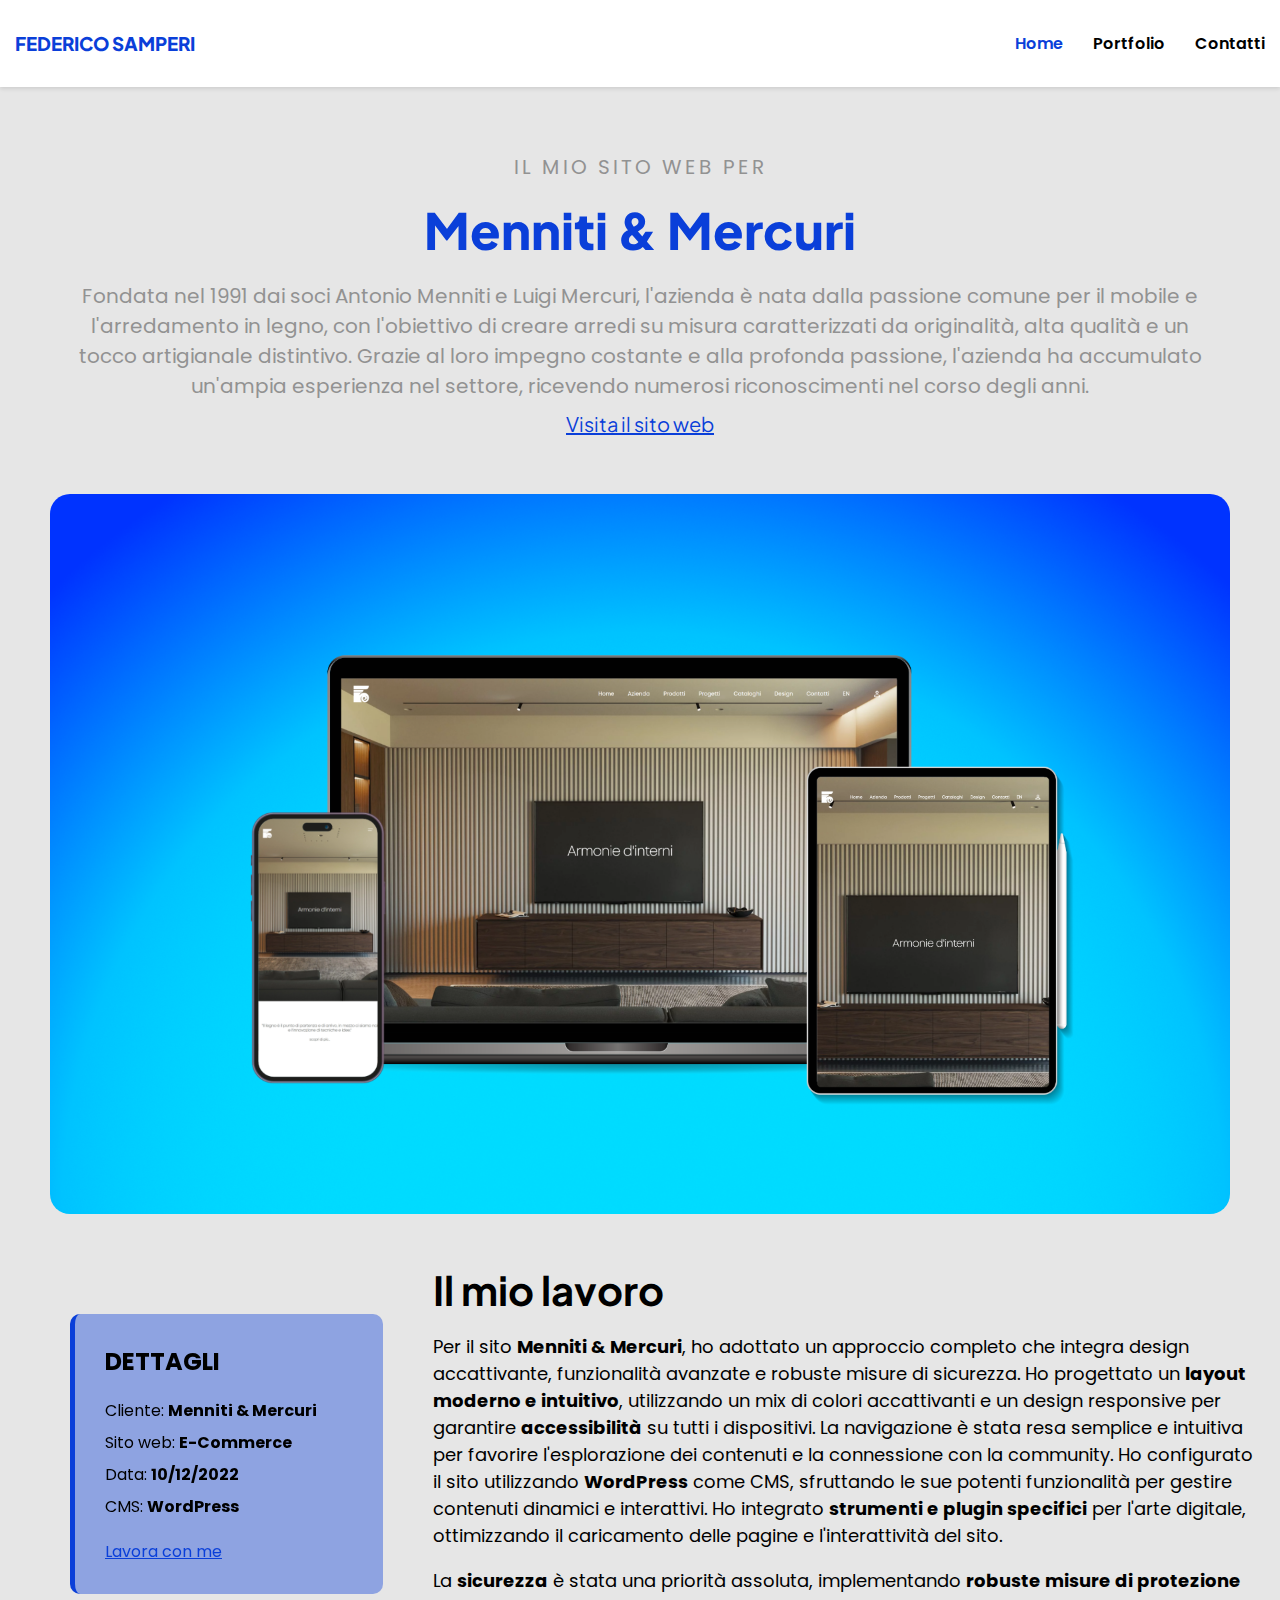
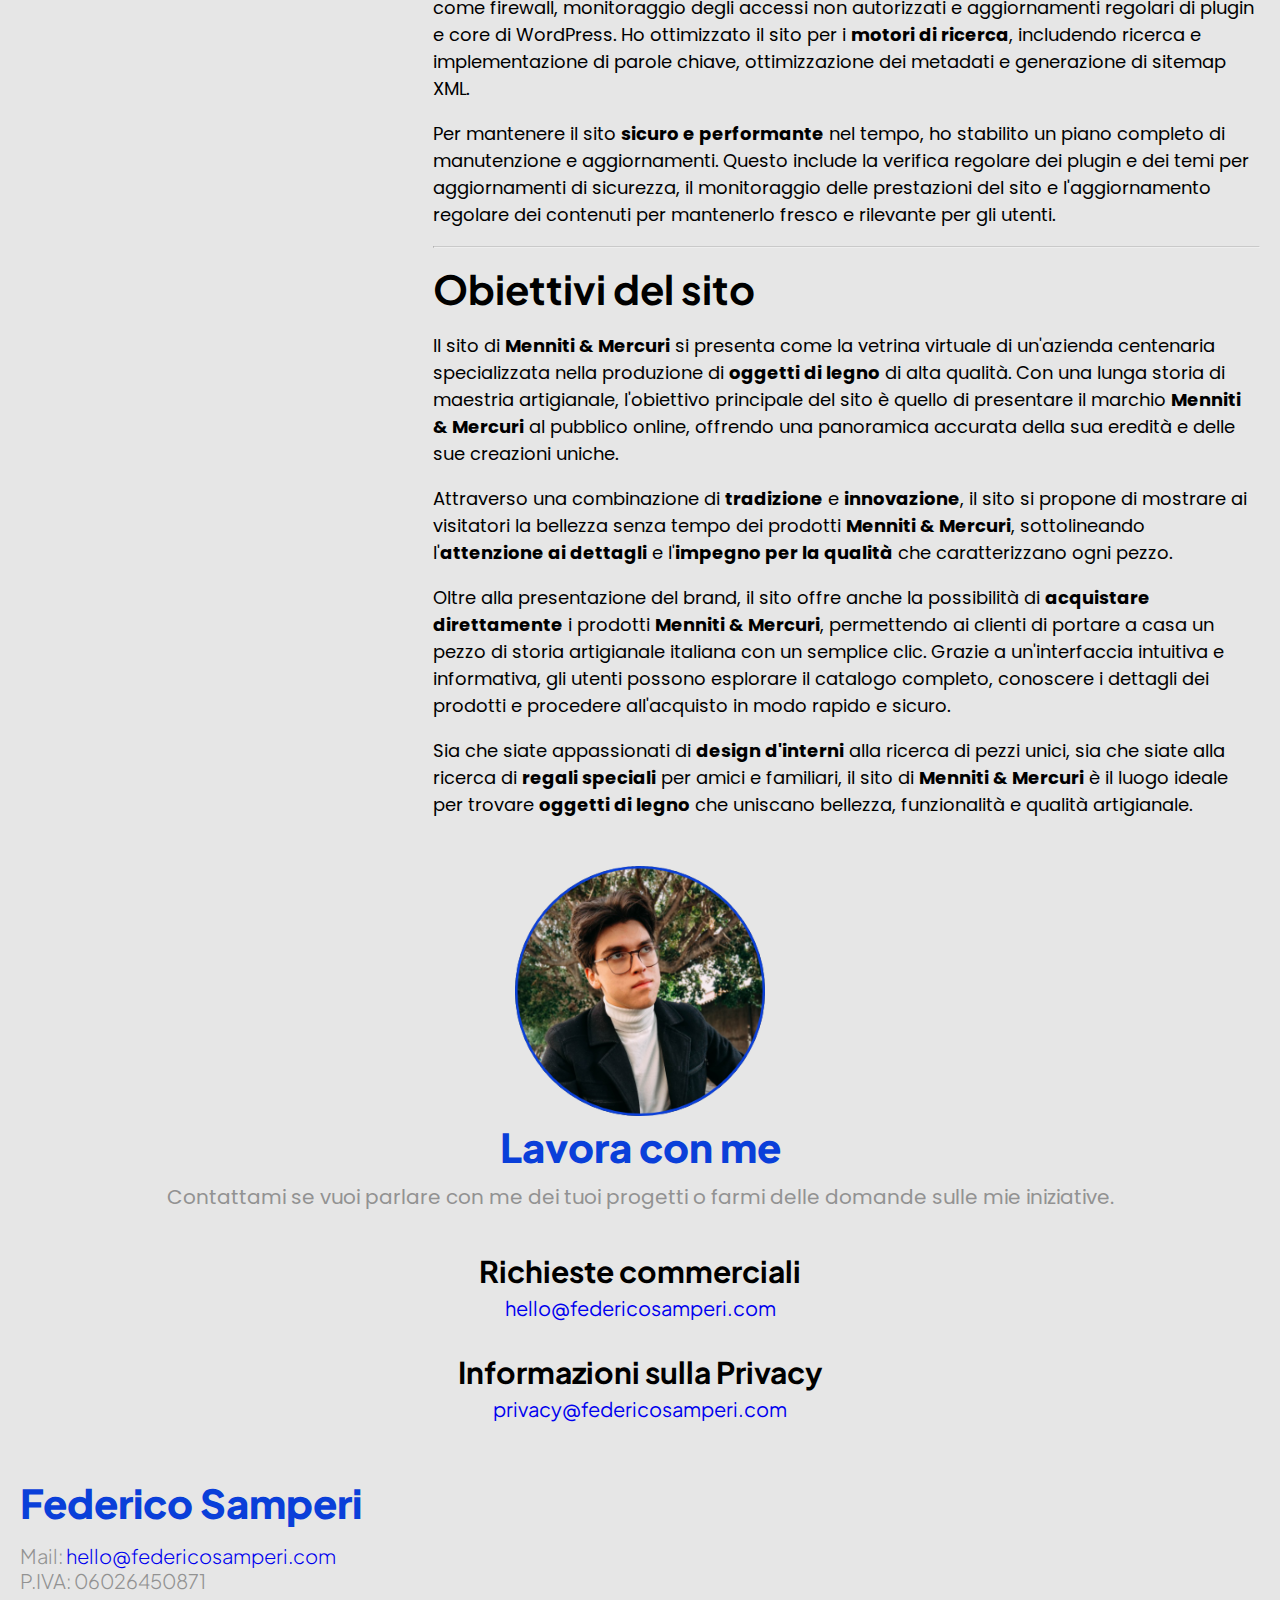
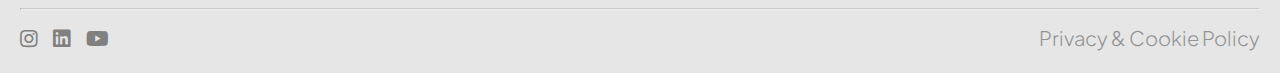
<file: progetti/menniti-mercuri.html>
<!DOCTYPE html>

<head>
	<html lang="it">

	<meta charset="UTF-8">
	<meta name="viewport" content="width=device-width, initial-scale=1.0">

	<link rel="stylesheet" href="../style.css">
    <link rel="stylesheet" href="https://cdnjs.cloudflare.com/ajax/libs/font-awesome/5.15.4/css/all.min.css">
    <link rel="icon" type="image/x-icon" href="../assets/favicon.png">

	
	<!--- Poppins --->
	<link rel="preconnect" href="https://fonts.googleapis.com">
	<link rel="preconnect" href="https://fonts.gstatic.com" crossorigin>
	<link href="https://fonts.googleapis.com/css2?family=Poppins:ital,wght@0,100;0,200;0,300;0,400;0,500;0,600;0,700;0,800;0,900;1,100;1,200;1,300;1,400;1,500;1,600;1,700;1,800;1,900&display=swap" rel="stylesheet">

	<!--- Plus Jakarta Sans --->
	<link rel="preconnect" href="https://fonts.googleapis.com">
	<link rel="preconnect" href="https://fonts.gstatic.com" crossorigin>
	<link href="https://fonts.googleapis.com/css2?family=Plus+Jakarta+Sans:ital,wght@0,200..800;1,200..800&display=swap" rel="stylesheet">

	<title>Menniti & Mercuri - Federico Samperi</title>
</head>

<body class="projectBody">
<header>
        <div class="header-container">
        <a class="logoLink" href="../index.html"><h3 class="logo">Federico Samperi</h3></a>
        <nav>
            <ul>
                <li><a class="active" href="../index.html">Home</a></li>
                <li><a href="../portfolio.html">Portfolio</a></li>
                <li><a href="#contact">Contatti</a></li> <!-- Link di ancoraggio "Contatti" !-->
            </ul>
        </nav>

    <div class="mobileHamb">

    <button class="dropbtn"><i class="fa fa-align-center"></i></button>
          <div class="mobileHamb-content">
            <a class="active" href="../index.html">Home</a>
            <a href="../portfolio.html">Portfolio</a>
            <a href="#contact">Contatti</a>
        </div>
    
    </div>

    </div>
    </header>

    <div class="portfolioDiv"> 	
        <p class="projectSubtitle">Il mio sito web per</p>
    	<h1>Menniti & Mercuri</h1>

        <p class="projectDesc">Fondata nel 1991 dai soci Antonio Menniti e Luigi Mercuri, l'azienda è nata dalla passione comune per il mobile e l'arredamento in legno, con l'obiettivo di creare arredi su misura caratterizzati da originalità, alta qualità e un tocco artigianale distintivo. Grazie al loro impegno costante e alla profonda passione, l'azienda ha accumulato un'ampia esperienza nel settore, ricevendo numerosi riconoscimenti nel corso degli anni.</p>
        <a href="https://www.mennitimercuri.com">Visita il sito web</a>
    </div>

    <div class="hero" style="background-image: url('../assets/progetti/menniti/hero.png');"></div>

</div>

<div class="containerProgetto">

    <div class="sidebarInfo">
        <h2>Dettagli</h2>

        <ol>
            <li>Cliente: <b>Menniti & Mercuri</b></li>
            <li>Sito web: <b>E-Commerce</b></li>
            <li>Data: <b>10/12/2022</b></li>
            <li>CMS: <b>WordPress</b></li>
        </ol>

        <a class="contactAncoraggio" href="#contact">Lavora con me</a>
    </div>

    <div class="showcaseProgetto">
        <h2>Il mio lavoro</h2>
        <p>Per il sito <b>Menniti & Mercuri</b>, ho adottato un approccio completo che integra design accattivante, funzionalità avanzate e robuste misure di sicurezza. Ho progettato un <b>layout moderno e intuitivo</b>, utilizzando un mix di colori accattivanti e un design responsive per garantire <b>accessibilità</b> su tutti i dispositivi. La navigazione è stata resa semplice e intuitiva per favorire l'esplorazione dei contenuti e la connessione con la community. Ho configurato il sito utilizzando <b>WordPress</b> come CMS, sfruttando le sue potenti funzionalità per gestire contenuti dinamici e interattivi. Ho integrato <b>strumenti e plugin specifici</b> per l'arte digitale</b>, ottimizzando il caricamento delle pagine e l'interattività del sito.</p>

        <p>La <b>sicurezza</b> è stata una priorità assoluta, implementando <b>robuste misure di protezione</b> come firewall, monitoraggio degli accessi non autorizzati e aggiornamenti regolari di plugin e core di WordPress. Ho ottimizzato il sito per i <b>motori di ricerca</b>, includendo ricerca e implementazione di parole chiave, ottimizzazione dei metadati e generazione di sitemap XML.</p>

        <p>Per mantenere il sito <b>sicuro e performante</b> nel tempo, ho stabilito un piano completo di manutenzione e aggiornamenti. Questo include la verifica regolare dei plugin e dei temi per aggiornamenti di sicurezza, il monitoraggio delle prestazioni del sito e l'aggiornamento regolare dei contenuti per mantenerlo fresco e rilevante per gli utenti.</p>

        <hr>

        <h2>Obiettivi del sito</h2>
        <p>Il sito di <b>Menniti & Mercuri</b> si presenta come la vetrina virtuale di un'azienda centenaria specializzata nella produzione di <b>oggetti di legno</b> di alta qualità. Con una lunga storia di maestria artigianale, l'obiettivo principale del sito è quello di presentare il marchio <b>Menniti & Mercuri</b> al pubblico online, offrendo una panoramica accurata della sua eredità e delle sue creazioni uniche.</p>

        <p>Attraverso una combinazione di <b>tradizione</b> e <b>innovazione</b>, il sito si propone di mostrare ai visitatori la bellezza senza tempo dei prodotti <b>Menniti & Mercuri</b>, sottolineando l'<b>attenzione ai dettagli</b> e l'<b>impegno per la qualità</b> che caratterizzano ogni pezzo.</p>

        <p>Oltre alla presentazione del brand, il sito offre anche la possibilità di <b>acquistare direttamente</b> i prodotti <b>Menniti & Mercuri</b>, permettendo ai clienti di portare a casa un pezzo di storia artigianale italiana con un semplice clic. Grazie a un'interfaccia intuitiva e informativa, gli utenti possono esplorare il catalogo completo, conoscere i dettagli dei prodotti e procedere all'acquisto in modo rapido e sicuro.</p>

        <p>Sia che siate appassionati di <b>design d'interni</b> alla ricerca di pezzi unici, sia che siate alla ricerca di <b>regali speciali</b> per amici e familiari, il sito di <b>Menniti & Mercuri</b> è il luogo ideale per trovare <b>oggetti di legno</b> che uniscano bellezza, funzionalità e qualità artigianale.</p>
    </div>
</div>

<section id="contact"> <!-- Link di ancoraggio "Contatti" !-->
    <div class="contatti">
        <img src="../assets/federico-samperi.png" alt="Federico Samperi">

        <h2>Lavora con me</h2>
        <p>Contattami se vuoi parlare con me dei tuoi progetti o farmi delle domande sulle mie iniziative.</p>

        <div class="infoContatto">
            
                <h3>Richieste commerciali</h3>
                <a class="contactLink" href="mailto:hello@federicosamperi.com">hello@federicosamperi.com</a><br>

                <h3>Informazioni sulla Privacy</h3>
                <a href="mailto:privacy@federicosamperi.com">privacy@federicosamperi.com</a><br>
        <div>
</section>

    <footer>

        <div class="nameInfo">
            <a class="nameLink" href="../index.html"><h2>Federico Samperi</h2></a>
            <p>Mail: <a class="mail" href="mailto:hello@federicosamperi.com">hello@federicosamperi.com</a>
            <br>
            P.IVA: 06026450871</p>
        </div>

    <hr>

        <div class="copyright">

            <div class="iconeSocial">

                <a href="https://instagram.com/federico.samperi"><i class="fab fa-instagram"></i></a>

                <a href="https://it.linkedin.com/in/federicosamperi"><i class="fab fa-linkedin"></i></a>

                <a href="https://www.youtube.com/@federicosamperi"><i class="fab fa-youtube"></i></a>

            </div>

            <div class="legal">
                <a href="#">Privacy & Cookie Policy</a>
        </div>
    </footer>
</body>

<style>
    .active {
        color: #0A3FD9;
    }
</style>
</file>
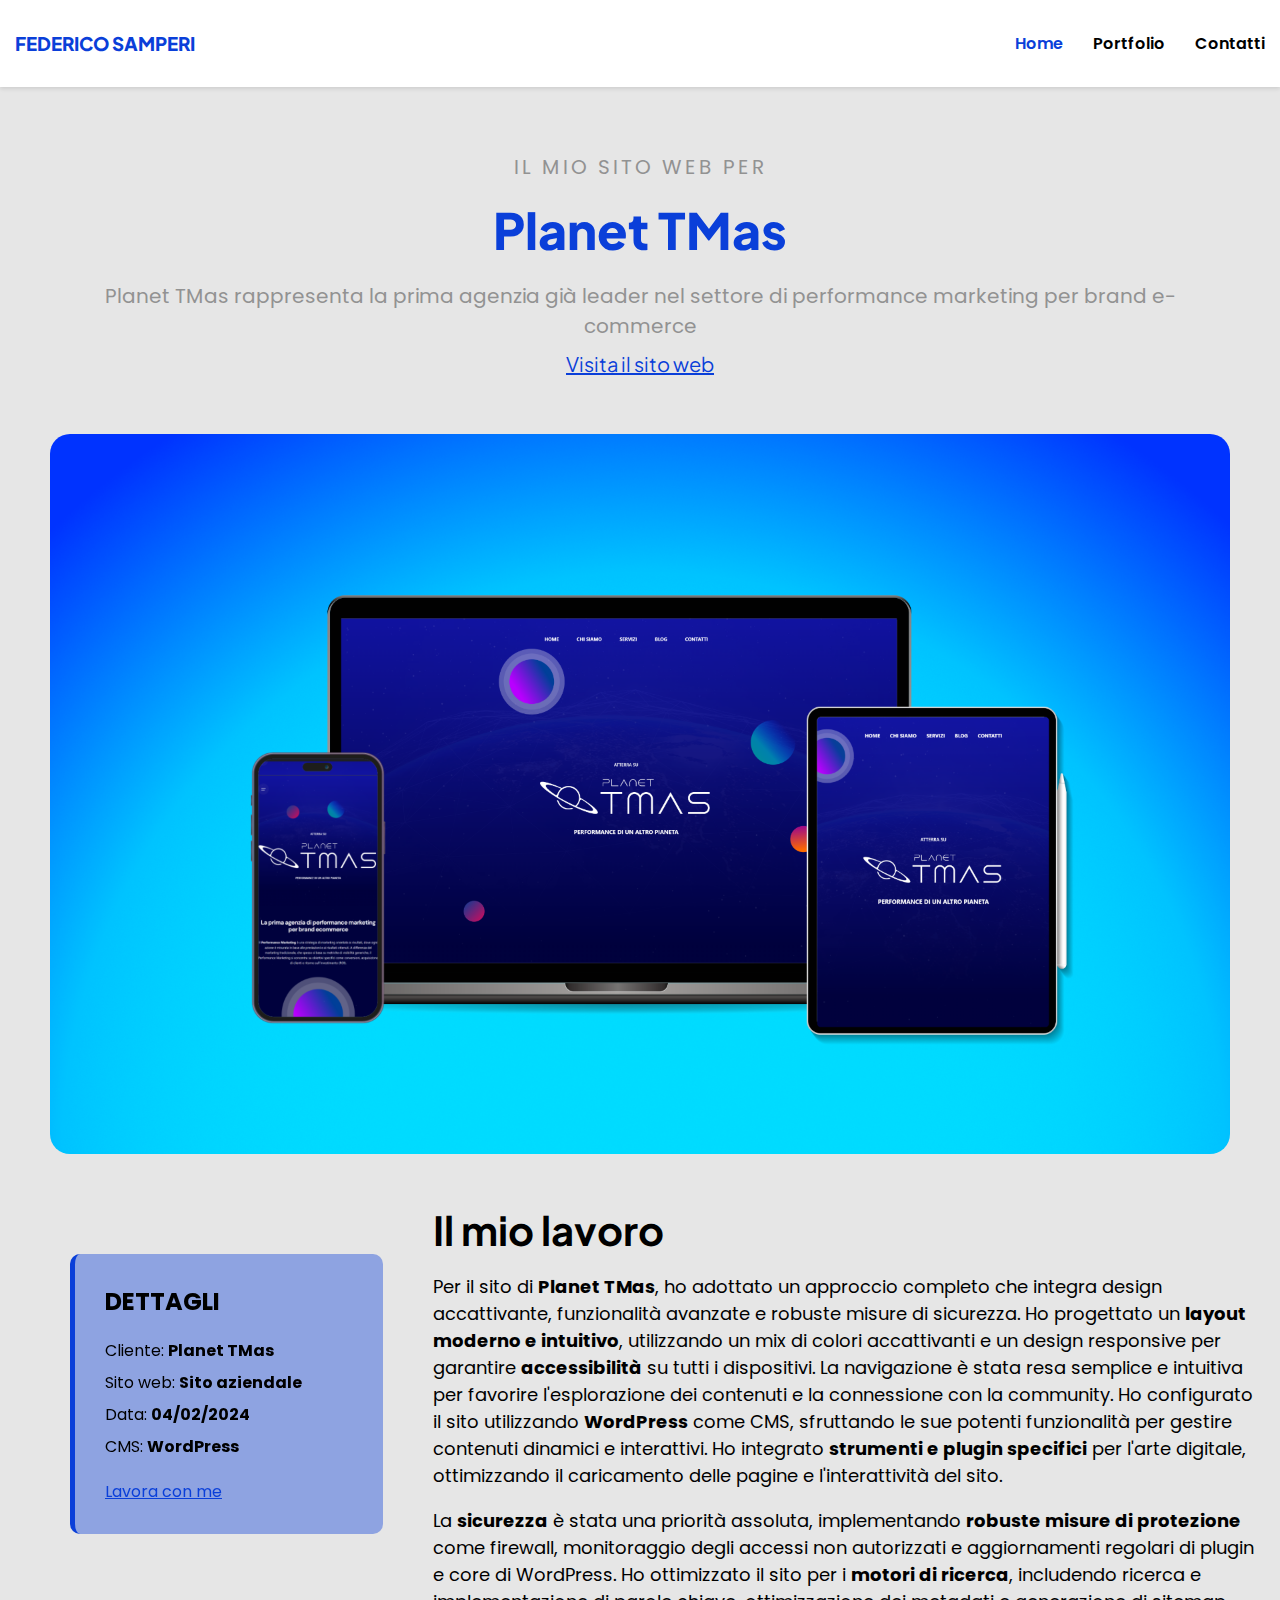
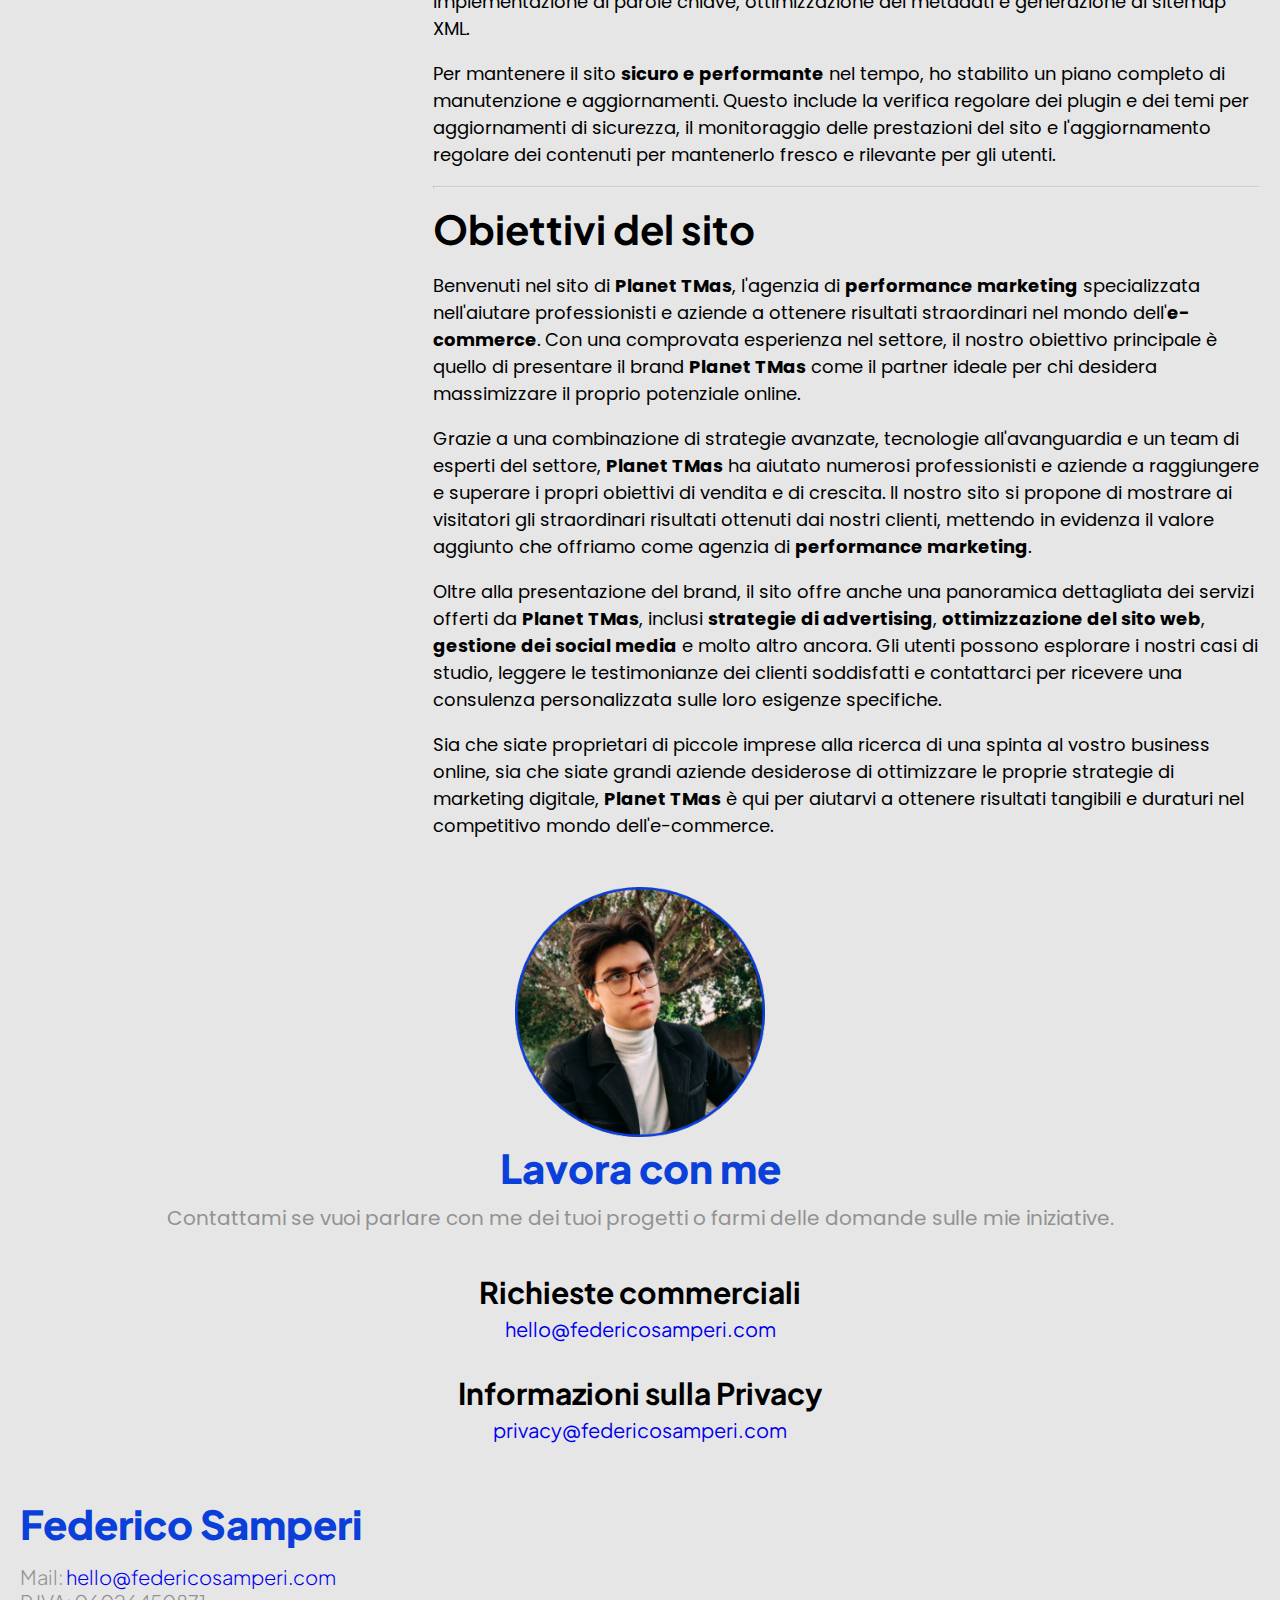
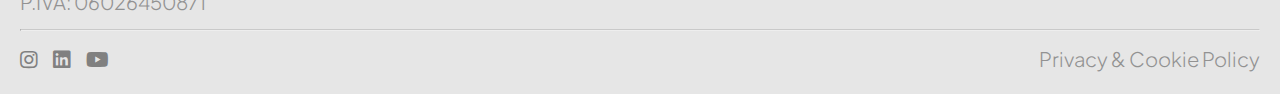
<file: progetti/planet-tmas.html>
<!DOCTYPE html>

<head>
	<html lang="it">

	<meta charset="UTF-8">
	<meta name="viewport" content="width=device-width, initial-scale=1.0">

	<link rel="stylesheet" href="../style.css">
    <link rel="stylesheet" href="https://cdnjs.cloudflare.com/ajax/libs/font-awesome/5.15.4/css/all.min.css">
    <link rel="icon" type="image/x-icon" href="../assets/favicon.png">

	
	<!--- Poppins --->
	<link rel="preconnect" href="https://fonts.googleapis.com">
	<link rel="preconnect" href="https://fonts.gstatic.com" crossorigin>
	<link href="https://fonts.googleapis.com/css2?family=Poppins:ital,wght@0,100;0,200;0,300;0,400;0,500;0,600;0,700;0,800;0,900;1,100;1,200;1,300;1,400;1,500;1,600;1,700;1,800;1,900&display=swap" rel="stylesheet">

	<!--- Plus Jakarta Sans --->
	<link rel="preconnect" href="https://fonts.googleapis.com">
	<link rel="preconnect" href="https://fonts.gstatic.com" crossorigin>
	<link href="https://fonts.googleapis.com/css2?family=Plus+Jakarta+Sans:ital,wght@0,200..800;1,200..800&display=swap" rel="stylesheet">

	<title>Planet TMas - Federico Samperi</title>
</head>

<body class="projectBody">
<header>
        <div class="header-container">
        <a class="logoLink" href="../index.html"><h3 class="logo">Federico Samperi</h3></a>
        <nav>
            <ul>
                <li><a class="active" href="../index.html">Home</a></li>
                <li><a href="../portfolio.html">Portfolio</a></li>
                <li><a href="#contact">Contatti</a></li> <!-- Link di ancoraggio "Contatti" !-->
            </ul>
        </nav>

    <div class="mobileHamb">

    <button class="dropbtn"><i class="fa fa-align-center"></i></button>
          <div class="mobileHamb-content">
            <a class="active" href="../index.html">Home</a>
            <a href="../portfolio.html">Portfolio</a>
            <a href="#contact">Contatti</a>
        </div>
    
    </div>

    </div>
    </header>

    <div class="portfolioDiv"> 	
        <p class="projectSubtitle">Il mio sito web per</p>
    	<h1>Planet TMas</h1>

        <p class="projectDesc">Planet TMas rappresenta la prima agenzia già leader nel settore di performance marketing per brand e-commerce</p>

        <a href="https://www.planet-tmas.com">Visita il sito web</a>
    </div>

    <div class="hero" style="background-image: url('../assets/progetti/planet-tmas/hero.png');"></div>

</div>

<div class="containerProgetto">

    <div class="sidebarInfo">
        <h2>Dettagli</h2>

        <ol>
            <li>Cliente: <b>Planet TMas</b></li>
            <li>Sito web: <b>Sito aziendale</b></li>
            <li>Data: <b>04/02/2024</b></li>
            <li>CMS: <b>WordPress</b></li>
        </ol>

        <a class="contactAncoraggio" href="#contact">Lavora con me</a>
    </div>

    <div class="showcaseProgetto">
        <h2>Il mio lavoro</h2>
        <p>Per il sito di <b>Planet TMas</b>, ho adottato un approccio completo che integra design accattivante, funzionalità avanzate e robuste misure di sicurezza. Ho progettato un <b>layout moderno e intuitivo</b>, utilizzando un mix di colori accattivanti e un design responsive per garantire <b>accessibilità</b> su tutti i dispositivi. La navigazione è stata resa semplice e intuitiva per favorire l'esplorazione dei contenuti e la connessione con la community. Ho configurato il sito utilizzando <b>WordPress</b> come CMS, sfruttando le sue potenti funzionalità per gestire contenuti dinamici e interattivi. Ho integrato <b>strumenti e plugin specifici</b> per l'arte digitale</b>, ottimizzando il caricamento delle pagine e l'interattività del sito.</p>

        <p>La <b>sicurezza</b> è stata una priorità assoluta, implementando <b>robuste misure di protezione</b> come firewall, monitoraggio degli accessi non autorizzati e aggiornamenti regolari di plugin e core di WordPress. Ho ottimizzato il sito per i <b>motori di ricerca</b>, includendo ricerca e implementazione di parole chiave, ottimizzazione dei metadati e generazione di sitemap XML.</p>

        <p>Per mantenere il sito <b>sicuro e performante</b> nel tempo, ho stabilito un piano completo di manutenzione e aggiornamenti. Questo include la verifica regolare dei plugin e dei temi per aggiornamenti di sicurezza, il monitoraggio delle prestazioni del sito e l'aggiornamento regolare dei contenuti per mantenerlo fresco e rilevante per gli utenti.</p>

        <hr>

        <h2>Obiettivi del sito</h2>
        <p>Benvenuti nel sito di <b>Planet TMas</b>, l'agenzia di <b>performance marketing</b> specializzata nell'aiutare professionisti e aziende a ottenere risultati straordinari nel mondo dell'<b>e-commerce</b>. Con una comprovata esperienza nel settore, il nostro obiettivo principale è quello di presentare il brand <b>Planet TMas</b> come il partner ideale per chi desidera massimizzare il proprio potenziale online.</p>

        <p>Grazie a una combinazione di strategie avanzate, tecnologie all'avanguardia e un team di esperti del settore, <b>Planet TMas</b> ha aiutato numerosi professionisti e aziende a raggiungere e superare i propri obiettivi di vendita e di crescita. Il nostro sito si propone di mostrare ai visitatori gli straordinari risultati ottenuti dai nostri clienti, mettendo in evidenza il valore aggiunto che offriamo come agenzia di <b>performance marketing</b>.</p>

        <p>Oltre alla presentazione del brand, il sito offre anche una panoramica dettagliata dei servizi offerti da <b>Planet TMas</b>, inclusi <b>strategie di advertising</b>, <b>ottimizzazione del sito web</b>, <b>gestione dei social media</b> e molto altro ancora. Gli utenti possono esplorare i nostri casi di studio, leggere le testimonianze dei clienti soddisfatti e contattarci per ricevere una consulenza personalizzata sulle loro esigenze specifiche.</p>

        <p>Sia che siate proprietari di piccole imprese alla ricerca di una spinta al vostro business online, sia che siate grandi aziende desiderose di ottimizzare le proprie strategie di marketing digitale, <b>Planet TMas</b> è qui per aiutarvi a ottenere risultati tangibili e duraturi nel competitivo mondo dell'e-commerce.</p>
    </div>
</div>

<section id="contact"> <!-- Link di ancoraggio "Contatti" !-->
    <div class="contatti">
        <img src="../assets/federico-samperi.png" alt="Federico Samperi">

        <h2>Lavora con me</h2>
        <p>Contattami se vuoi parlare con me dei tuoi progetti o farmi delle domande sulle mie iniziative.</p>

        <div class="infoContatto">
            
                <h3>Richieste commerciali</h3>
                <a class="contactLink" href="mailto:hello@federicosamperi.com">hello@federicosamperi.com</a><br>

                <h3>Informazioni sulla Privacy</h3>
                <a href="mailto:privacy@federicosamperi.com">privacy@federicosamperi.com</a><br>
        <div>
</section>

    <footer>

        <div class="nameInfo">
            <a class="nameLink" href="../index.html"><h2>Federico Samperi</h2></a>
            <p>Mail: <a class="mail" href="mailto:hello@federicosamperi.com">hello@federicosamperi.com</a>
            <br>
            P.IVA: 06026450871</p>
        </div>

    <hr>

        <div class="copyright">

            <div class="iconeSocial">

                <a href="https://instagram.com/federico.samperi"><i class="fab fa-instagram"></i></a>

                <a href="https://it.linkedin.com/in/federicosamperi"><i class="fab fa-linkedin"></i></a>

                <a href="https://www.youtube.com/@federicosamperi"><i class="fab fa-youtube"></i></a>

            </div>

            <div class="legal">
                <a href="#">Privacy & Cookie Policy</a>
        </div>
    </footer>
</body>

<style>
    .active {
        color: #0A3FD9;
    }
</style>
</file>
<file: style.css>
/* ######## GLOBALE ########  */

header {
    background-color: #ffffff;
    box-shadow: 0 2px 4px rgba(0, 0, 0, 0.1);
}

.header-container {
    max-width: 2000px;
    margin: 0 auto;
    padding: 15px;
    display: flex;
    justify-content: space-between;
    align-items: center;
}

.logo {
    margin: 0;
    font-family: Plus Jakarta Sans, sans-serif;
    font-weight: 800;
    text-decoration: none;
    text-transform: uppercase;
    color: #0A3FD9;
}

.logoLink {
    text-decoration: none;
}

nav {
    flex: 1; /* Imposta la navigazione per occupare lo spazio rimanente */
}

nav ul {
    list-style-type: none;
    display: flex;
    justify-content: flex-end; /* Allinea gli elementi del menu a destra */
}

nav ul li {
    margin-right: 30px; /* Distanza tra gli elementi del menu */
}

nav ul li:last-child {
    margin-right: 0; /* Rimuove il margine destro dall'ultimo elemento del menu */
}

nav ul li a {
    font-family: Poppins, sans-serif;
    font-weight: 600;
    text-decoration: none;
    color: #000000;
    transition: color 0.2s ease;
}

nav ul li a:hover {
    color: #0a3fd9;
}

a:active {
    color: #0a3fd9;
}

/* MOBILE MENU */
.dropbtn {
  background-color: #0a3fd9;
  color: white;
  padding: 16px;
  font-size: 16px;
  border: none;
}

.mobileHamb {
  position: relative;
  display: inline-block;
}

.mobileHamb-content {
  display: none;
  position: absolute;
  background-color: #f1f1f1;
  min-width: 160px;
  box-shadow: 0px 8px 16px 0px rgba(0,0,0,0.2);
  z-index: 1;
  right: 0; /* Posiziona il dropdown a destra */
  top: calc(100% + 10px); /* Sposta il dropdown verso l'alto */
}

.mobileHamb-content a {
  color: black;
  padding: 12px 16px;
  text-decoration: none;
  display: block;
}

.mobileHamb-content a:hover {
    background-color: #ddd;
}

.mobileHamb:hover .mobileHamb-content {
    display: block;
}

@media (max-width: 600px) {
    nav {
        display: none;
    }
}

@media (min-width: 600px) {
    .mobileHamb {
        display: none;
    }
}


img {
    pointer-events: none;
    /* Disabilitare drag and drop delle immagini all'interno di tutte le pagine */
}

.linkProgetto:visited {
    color: #0a3fd9;
}

body {
    margin: 0;
    font-family: 'Poppins', sans-serif;
    background-color: #E6E6E6;
}

/* ######## GLOBALE ########  */


/* ######## HOME ########  */

.introduzione img /* Immagine di presentazione in home page */ {
  display: block;
  margin-left: auto;
  margin-right: auto;
  padding: 50px 0px 5px 0px;
}

.introduzione h1 {
    font-family: Plus Jakarta Sans, sans-serif;
    font-weight: 800;
    text-align: center;
    font-size: 50px;
    color: #0A3FD9;
    margin: 0;
    padding: 0;
}

.introduzione p {
    font-family: Poppins, sans-serif;
    font-weight: 400;
    text-align: center;
    font-size: 20px;
    color: #929292;
    margin: 0;
    padding: 10px;
}

.portfolio {
    display: flex;
    flex-wrap: wrap;
    justify-content: space-between;
    max-width: 1200px; /* Ridotto il massimo per garantire spazio sufficiente per 3 progetti su una riga */
    padding: 20px;
    margin: 0 auto;
}

.progetto {
    background-color: #fff;
    flex-grow: 1;
    text-align: center;
    display: flex;
    flex-direction: column;
    align-items: center;
    margin: 10px; /* Ridotto il margine per far sì che ci siano sempre e comunque 3 progetti su una riga */
    padding: 20px;
    border-radius: 15px;
    border: 3px solid transparent;
    max-width: calc(33.33% - 20px); /* Impostato il massimo larghezza al 33.33% meno il margine */
    box-sizing: border-box; /* Assicura che il padding non influisca sulla larghezza massima */
    transition: border 0.1s ease-out;
}

.progetto:hover {
    border: 3px solid #0A3FD9;
}

.progetto img {
    max-width: 70%;
    height: auto;
}

.progetto h2 {
    font-family: Plus Jakarta Sans, sans-serif;
    font-weight: 600;
    font-size: 24px; /* Ridotto il font size per rendere più piccolo */
    color: #0A3FD9;
    text-align: center;
    margin: 10px 0;
}

.progetto p {
    margin: 5px 0 15px;
    font-family: Poppins, sans-serif;
    font-weight: 400;
    font-size: 16px; /* Ridotto il font size per rendere più piccolo */
    color: #929292;
    text-align: center;
}

.progetto a {
    text-decoration: none;
}

.progetto a:visited {
    color: #0A3FD9;
}

/* ----- >768px (mobile) */

@media screen and (max-width: 767px) {
    .progetto {
        max-width: 100%; /* Imposta la larghezza massima al 100% per dispositivi mobili */
    }
}

/* ----- >768px (mobile) */


.portfolioLink {
    display: flex;
    justify-content: center;
    align-items: center;
}

.portfolioButton {
    display: inline-block;
    justify-content: center;
    padding: 18px 20px;

    background-color: #0A3FD9;
    color: #ffffff;

    font-family: Plus Jakarta Sans, sans-serif;
    font-weight: 400;
    font-size: 16px;
    letter-spacing: 2px;
    text-align: center;
    text-transform: uppercase;

    border: none;
    border-radius: 3px;

    cursor: pointer; /* Cambia il cursore al passaggio del mouse */

    transition : background-color 0.1s ease-out;
}

.portfolioButton:hover {
    background-color: #072b94;
}



.brands {
    max-width: 2000px;
    padding: 80px;
    margin: 0 auto;
}

.brands p { /* Paragrafo "HO LAVORATO CON" */
    text-align: center;
    font-family: Plus Jakarta Sans, sans-serif;
    font-weight: 600;
    font-size: 20px;
    letter-spacing: 3px;
    text-transform: uppercase;
    color: #929292;
}

.brandLogos {
    display: flex;
    flex-wrap: wrap;
    justify-content: space-between;
    max-width: 500px;
    padding: 20px;
    margin: 0 auto;
}

.brandLogos img {
    max-width: 200px;
    max-height: 200px;
    margin-bottom: 20px;
}

/* Loghi clienti - MOBILE */
@media (max-width: 768px) {
    .brands {
        padding: 40px;
    }

    .brandLogos {
        max-width: 100%;
        justify-content: center;
    }
}

/* *************** */

.contatti img {
  display: block;
  max-width: 250px;
  margin-left: auto;
  margin-right: auto;
  padding: 10px 0px 5px 0px;
}

.contatti h2 {
    font-family: Plus Jakarta Sans, sans-serif;
    font-weight: 900;
    text-align: center;
    font-size: 40px;
    color: #0A3FD9;
    margin: 0;
    padding: 0;
}

.contatti p {
    font-family: Poppins, sans-serif;
    font-weight: 400;
    text-align: center;
    font-size: 20px;
    color: #929292;
    margin: 0 20px 20px;
    padding: 10px;
}

.infoContatto {
    text-align: center;
}

.infoContatto h3 {
  margin-bottom: 5px;
    font-family: Plus Jakarta Sans, sans-serif;
    font-weight: 700;
    font-size: 30px;
}

.infoContatto a {
    text-decoration: none;
    font-family: Plus Jakarta Sans, sans-serif;
    font-size: 20px;
}



footer {
    max-width: 2000px;
    padding: 20px;
    margin: 0 auto;
}

.nameInfo {
    text-align: left;
}

.nameInfo h2 { 
    margin-bottom: 15px;
    font-family: Plus Jakarta Sans, sans-serif;
    font-weight: 900;
    font-size: 40px;
    color: #0A3FD9;
}

.nameLink {
    color: #0A3FD9;
    text-decoration: none;
}

.nameLink:visited {
    color: #0A3FD9;
    text-decoration: none;
}

.nameInfo p {
    font-family: Plus Jakarta Sans, sans-serif;
    font-weight: 300;
    font-size: 20px;
    color: #929292;
    margin: 0;
}

.mail {
    text-decoration: none;
}

hr {
    border-top: 1px solid #c9c9c9;
    margin: 15px 0;
}

.copyright {
    display: flex;
    justify-content: space-between; /* Spaziatura tra gli elementi */
    align-items: center;
    color: #808080;
}

.iconeSocial, .iconeSocial a {
    display: flex;
    color: #808080;
    font-size: 20px;
    justify-content: space-between;
    margin-right: 15px;
    text-decoration: none;
}

.legal a {
    font-family: Plus Jakarta Sans, sans-serif;
    font-weight: 300;
    font-size: 20px;
    color: #929292;
    margin-left: auto;
    text-decoration: none;
}

/* Footer - Mobile */

@media (max-width: 768px) {

    .nomeFooter { 
    margin-bottom: 15px;
    text-align: center;
    font-family: Plus Jakarta Sans, sans-serif;
    font-weight: 900;
    font-size: 40px;
    color: #0A3FD9;
    }

.infoFooter {
    font-family: Plus Jakarta Sans, sans-serif;
    font-weight: 300;
    text-align: center;
    font-size: 20px;
    color: #929292;
    margin: 0;
    }
}

/* ************ */


/* PAGINA PORTFOLIO */

.portfolioDiv {
  display: block;
  margin-left: auto;
  margin-right: auto;
  padding: 50px 0px 5px 0px;
}

.portfolioDiv a {
    font-family: Plus Jakarta Sans, sans-serif;
    text-align: center;
    font-size: 20px;
    color: #0A3FD9;
    text-decoration: underline;
}

.portfolioDiv a:visited {
    font-family: Plus Jakarta Sans, sans-serif;
    text-align: center;
    font-size: 20px;
    color: #0A3FD9;
    text-decoration: underline;
}

.portfolioDiv a:visited {
    text-align: center;
    font-size: 20px;
    text-decoration: underline;
}

.portfolioDiv h1 {
  font-family: Plus Jakarta Sans, sans-serif;
  font-weight: 800;
  text-align: center;
  font-size: 50px;
  color: #0A3FD9;
  margin: 0;
  padding: 10px 0px 5px 0px;
  margin-bottom: 1px;
}

.portfolioDiv p {
  font-family: Poppins, sans-serif;
  font-weight: 400;
  text-align: center;
  font-size: 20px;
  color: #929292;
  margin-right: 50px;
  margin-left: 50px;
  padding: 10px;
  margin-top: 5px;
}


/* Pagina progetto */

.portfolioDiv {
    text-align: center;
}

.projectSubtitle {
    text-align: center;
    font-family: Plus Jakarta Sans, sans-serif;
    font-weight: 600;
    font-size: 20px;
    letter-spacing: 3px;
    margin-bottom: 5px;
    margin-top: 0;
    text-transform: uppercase;
    color: #929292;
}

.portfolioDiv h1 {
    font-family: Plus Jakarta Sans, sans-serif;
    font-weight: 800;
    text-align: center;
    font-size: 50px;
    color: #0A3FD9;
    margin-top: 5px;
    margin-bottom: 3px;
    padding: 1px 0px 5px 0px;
}

.projectDesc {
    margin: 0 50px;
    padding: 0px;
    font-family: Poppins, sans-serif;
    font-weight: 400;
    font-size: 18px;
    color: #929292;
    text-align: center;
}


.containerProgetto {
    display: grid;
    grid-template-columns: 1fr 2fr;
    margin: 20px;
    max-width: 2000px;
}

.sidebarInfo {
    margin: 50px;
    border-radius: 10px;
    background-color: rgba(10, 63, 217, 0.4);
    padding: 30px;
    grid-column: 1; /* Assegna questa sezione alla prima colonna */
    align-self: start; /* Allinea la barra laterale all'inizio del suo spazio nella griglia */
    height: auto; /* Imposta l'altezza in base al contenuto */
    max-width: 250px;
    border-left: 5px solid #0A3FD9;
}

div.sidebarInfo { /* Sidebar fissa durante lo scorrimento */
    position: sticky;
    top: 0;
}

.sidebarInfo h2 {
    text-transform: uppercase;
    margin: 0;
}

.sidebarInfo ol {
    list-style-type: none;
    line-height: 2;
    color: #000;
    padding-left: 0;
    margin-left: 0;
}

.contactAncoraggio {
    color: #0A3FD9;
}

.contactAncoraggio:visited {
    text-decoration: none;
}

.projectBody {
    margin: 0;
    padding: 0;
}

.hero {
    background-size: cover;
    background-image: url('assets/progetti/editingseu/hero.png');
    object-fit: contain;
    margin: 50px;
    background-position: center;
    height: 80vh;
    border-radius: 20px;
}

@media screen and (max-width: 768px) {
    .hero {
        height: 50vh; /* o qualsiasi altezza desideri per dispositivi più piccoli */
    }

    .containerProgetto {
        grid-template-columns: 1fr; /* Utilizza una singola colonna */
        margin: 50px;
        text-align: center;
    }

    .showcaseProgetto {
        grid-row: 1; /* Assicura che la descrizione sia nella stessa riga della sidebar */
    }

    .sidebarInfo {
        min-width: 70%; /* Imposta una larghezza minima */
        margin: 20px auto; /* Centra la sidebar orizzontalmente */
    }
}   
}

.showcaseProgetto {
    max-width: 2000px;
    grid-column: 2; /* Assegna questa sezione alla prima colonna */
}

.showcaseProgetto h2 {
    font-family: Plus Jakarta Sans, sans-serif;
    font-weight: 700;
    font-size: 40px;
    margin: 0px;
    padding: 0px;  
}

.showcaseProgetto p {
    font-family: Poppins, sans-serif;
    font-weight: 400;
    font-size: 18px;
    color: #000;
}
</file>
